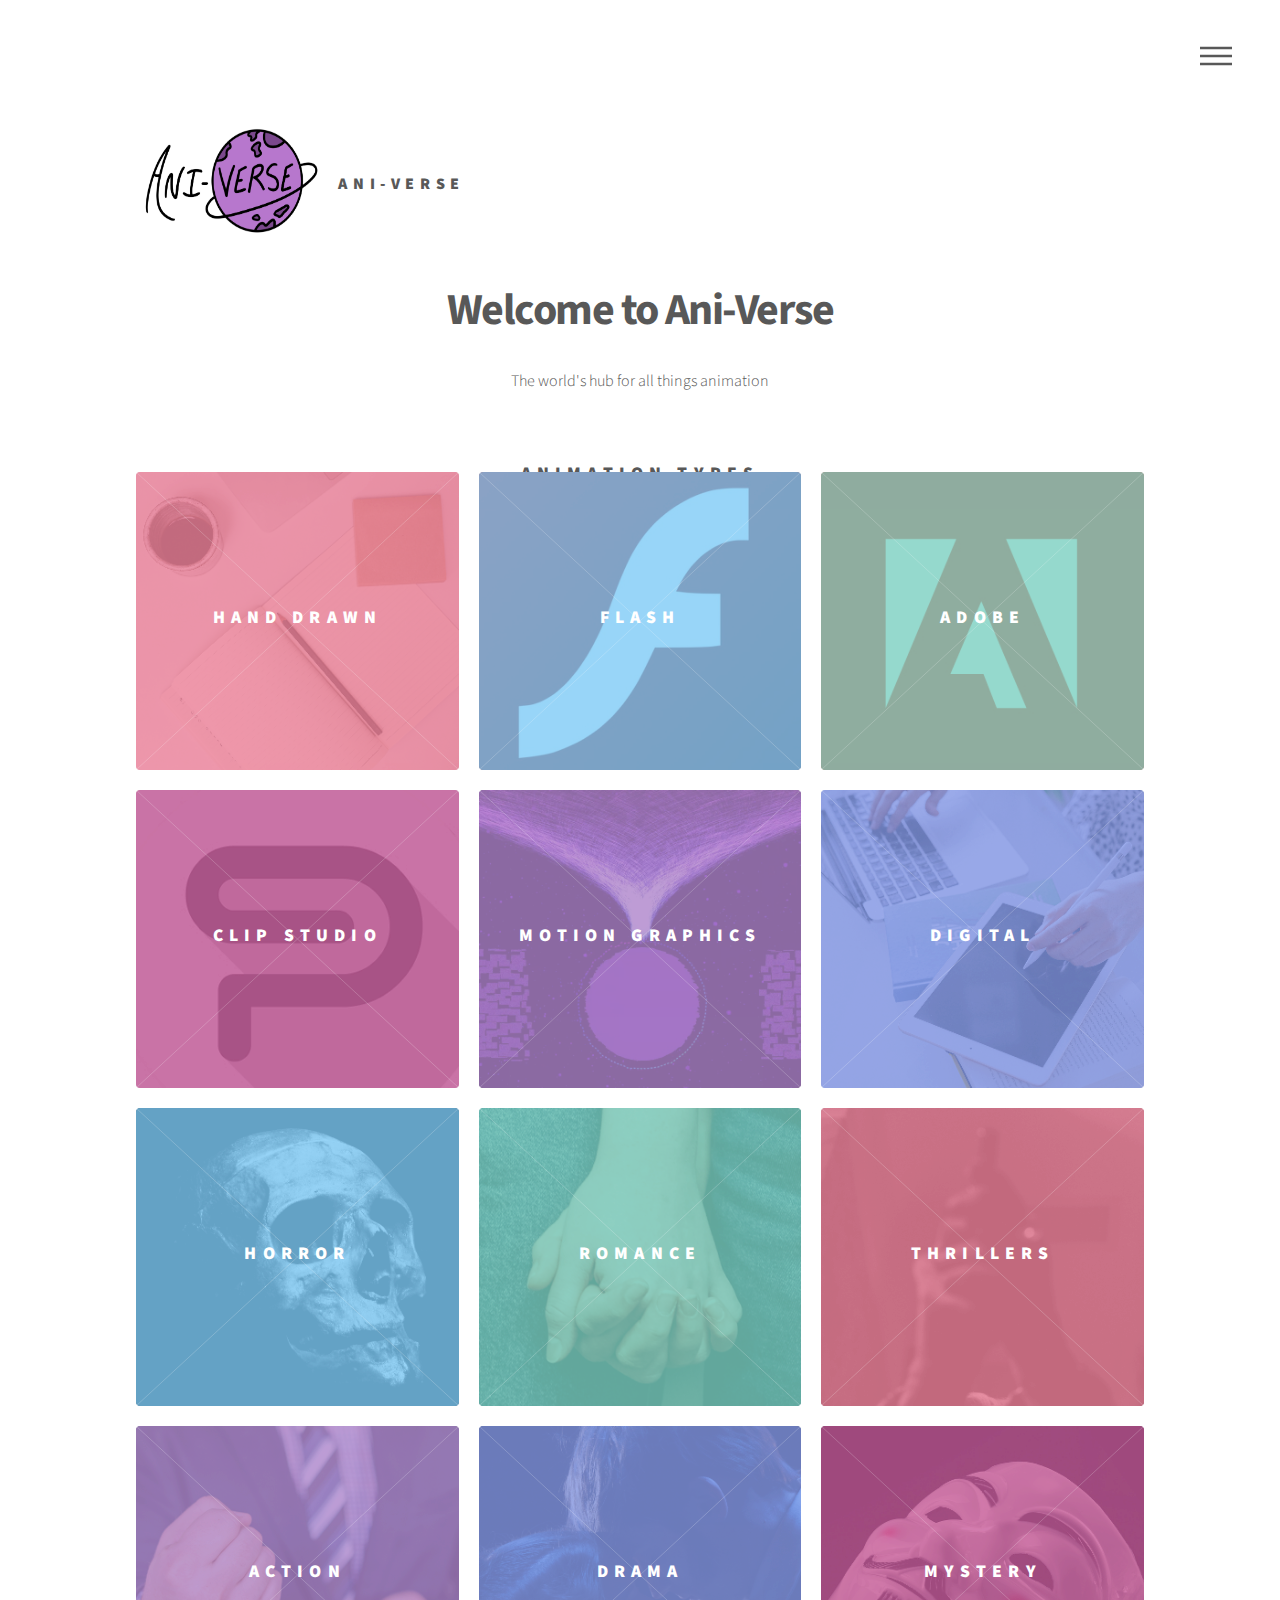
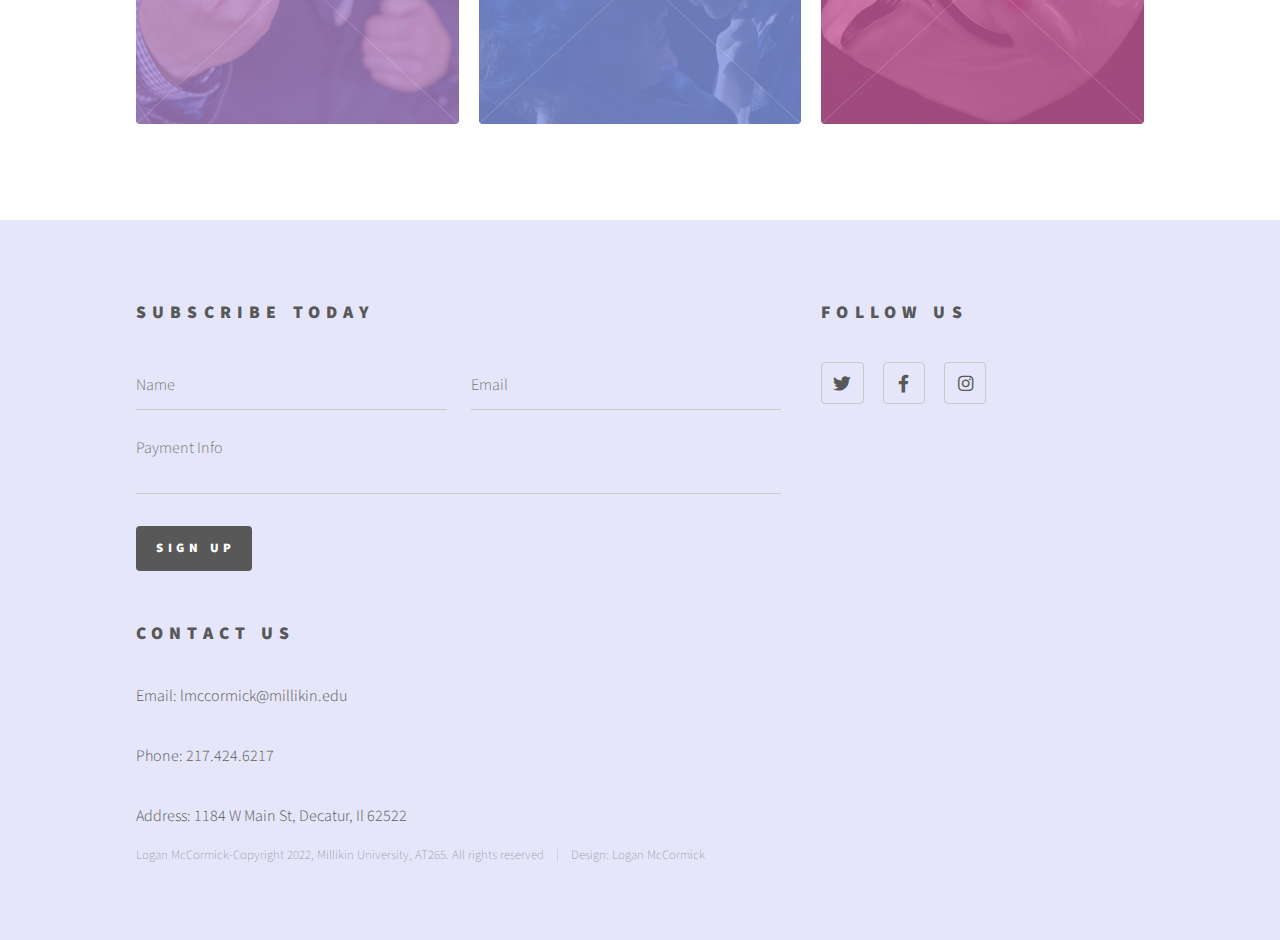
<file: ani-verse/index.html>
<!DOCTYPE HTML>
<!--
	Phantom by HTML5 UP
	html5up.net | @ajlkn
	Free for personal and commercial use under the CCA 3.0 license (html5up.net/license)
-->
<html>
	<head>
		<title>Ani-Verse</title>
		<meta charset="utf-8" />
		<meta name="description" content="The world's hub for all things animation">
		<meta name="keywords" content="Anime, Animation, ADobe, Clip Studio">
		<link rel="stylesheet" href="assets/css/main.css" />
		<noscript><link rel="stylesheet" href="assets/css/noscript.css" /></noscript>
	</head>
	<body class="is-preload">
		<!-- Wrapper -->
			<div id="wrapper">

				<!-- Header -->
					<header id="header">
						<div class="inner">

							<!-- Logo -->
								<a href="index.html" class="logo">
									<span class="symbol"><img src="images/ani-verse logo.jpg"/><alt="" /></span><span class="title">Ani-Verse</span>
								</a>

							<!-- Nav -->
								<nav>
									<ul>
										<li><a href="#menu">Menu</a></li>
									</ul>
								</nav>

						</div>
					</header>

				<!-- Menu -->
					<nav id="menu">
						<h2>Nav Bar</h2>
						<ul>
							<li><a href="index.html">Home</a></li>
							<li><a href="generic.html">About</a></li>
							<li><a href="generic.html">Profile Settings</a></li>
							<li><a href="generic.html">Upload</a></li>
						</ul>
					</nav>

				<!-- Main -->
				<style>
body {
  background-image:;
}
</style>

					<div id="main">
						<div class="inner">
							<header>
								<h1><center>Welcome to Ani-Verse</center></h1>
								<p><center>The world's hub for all things animation</center></p>
								<div class="types">
								<h2><center>Animation Types</center></h2>
							</header>
							<section class="tiles">
								<article class="style1">
									<span class="image">
										<img src="images/pic01.jpg" alt="" />
									</span>
									<a href="generic.html">
										<h2>Hand Drawn</h2>
										<div class="content">
											<p>Hand-drawn animations that are non-digital.</p>
										</div>
									</a>
								</article>
								<article class="style2">
									<span class="image">
										<img src="images/pic02.jpg" alt="" />
									</span>
									<a href="generic.html">
										<h2>Flash</h2>
										<div class="content">
											<p>Animations made using Adobe Flash</p>
										</div>
									</a>
								</article>
								<article class="style3">
									<span class="image">
										<img src="images/pic03.jpg" alt="" />
									</span>
									<a href="generic.html">
										<h2>Adobe</h2>
										<div class="content">
											<p>Animations made using Adobe products- Adobe Animate</p>
										</div>
									</a>
								</article>
								<article class="style4">
									<span class="image">
										<img src="images/pic04.jpg" alt="" />
									</span>
									<a href="generic.html">
										<h2>Clip Studio</h2>
										<div class="content">
											<p>Media made using Clip Studio Paint</p>
										</div>
									</a>
								</article>
								<article class="style5">
									<span class="image">
										<img src="images/pic05.jpg" alt="" />
									</span>
									<a href="generic.html">
										<h2>Motion Graphics</h2>
										<div class="content">
											<p>Specific category for Motion Graphics/Typography</p>
										</div>
									</a>
								</article>
								<article class="style6">
									<span class="image">
										<img src="images/pic06.jpg" alt="" />
									</span>
									<a href="generic.html">
										<h2>Digital</h2>
										<div class="content">
											<p>All things Digital!</p>
										</div>
									</a>
								</article>

								<article class="style2">
									<span class="image">
										<img src="images/pic07.jpg" alt="" />
									</span>
									<a href="generic.html">
										<h2>Horror</h2>
										<div class="content">
											<p>All things horrifying</p>
										</div>
									</a>
								</article>
								<article class="style3">
									<span class="image">
										<img src="images/pic08.jpg" alt="" />
									</span>
									<a href="generic.html">
										<h2>Romance</h2>
										<div class="content">
											<p>Stories that'll make your heart flutter</p>
										</div>
									</a>
								</article>
								<article class="style1">
									<span class="image">
										<img src="images/pic09.jpg" alt="" />
									</span>
									<a href="generic.html">
										<h2>Thrillers</h2>
										<div class="content">
											<p>To make your heart race</p>
										</div>
									</a>
								</article>
								<article class="style5">
									<span class="image">
										<img src="images/pic10.jpg" alt="" />
									</span>
									<a href="generic.html">
										<h2>Action</h2>
										<div class="content">
											<p>Jam packed full of intense stories</p>
										</div>
									</a>
								</article>
								<article class="style6">
									<span class="image">
										<img src="images/pic11.jpg" alt="" />
									</span>
									<a href="generic.html">
										<h2>Drama</h2>
										<div class="content">
											<p>Saucy stories for when you want to hear that juicy gossip</p>
										</div>
									</a>
								</article>
								<article class="style4">
									<span class="image">
										<img src="images/pic12.jpg" alt="" />
									</span>
									<a href="generic.html">
										<h2>Mystery</h2>
										<div class="content">
											<p>Full of whodunnits for the whole family</p>
										</div>
									</a>
								</article>
							</section>
						</div>
					</div>

				<!-- Footer -->
					<footer id="footer">
						<div class="inner">
							<section>
								<h2>Subscribe Today</h2>
								<form method="post" action="#">
									<div class="fields">
										<div class="field half">
											<input type="text" name="name" id="name" placeholder="Name" />
										</div>
										<div class="field half">
											<input type="email" name="email" id="email" placeholder="Email" />
										</div>
										<div class="field">
											<textarea name="message" id="message" placeholder="Payment Info"></textarea>
										</div>
									</div>
									<ul class="actions">
										<li><input type="submit" value="Sign Up" class="primary" /></li>
									</ul>
								</form>
							</section>
							<section>
								<h2>Follow Us</h2>
								<ul class="icons">
									<li><a href="#" class="icon brands style2 fa-twitter"><span class="label">Twitter</span></a></li>
									<li><a href="#" class="icon brands style2 fa-facebook-f"><span class="label">Facebook</span></a></li>
									<li><a href="#" class="icon brands style2 fa-instagram"><span class="label">Instagram</span></a></li>
								</ul>
							</section>
							  <div class="contact">
								<h2>Contact Us</h2>
								<p>Email: lmccormick@millikin.edu</p>
								<p>Phone: 217.424.6217</p>
								<p>Address: 1184 W Main St, Decatur, Il 62522</p>
							</div>
							<ul class="copyright">
								<li>Logan McCormick-Copyright 2022, Millikin University, AT265. All rights reserved </li><li>Design: Logan McCormick</a></li>
							</ul>
						</div>
					</footer>

			</div>

		<!-- Scripts -->
			<script src="assets/js/jquery.min.js"></script>
			<script src="assets/js/browser.min.js"></script>
			<script src="assets/js/breakpoints.min.js"></script>
			<script src="assets/js/util.js"></script>
			<script src="assets/js/main.js"></script>

	</body>
</html>
</file>
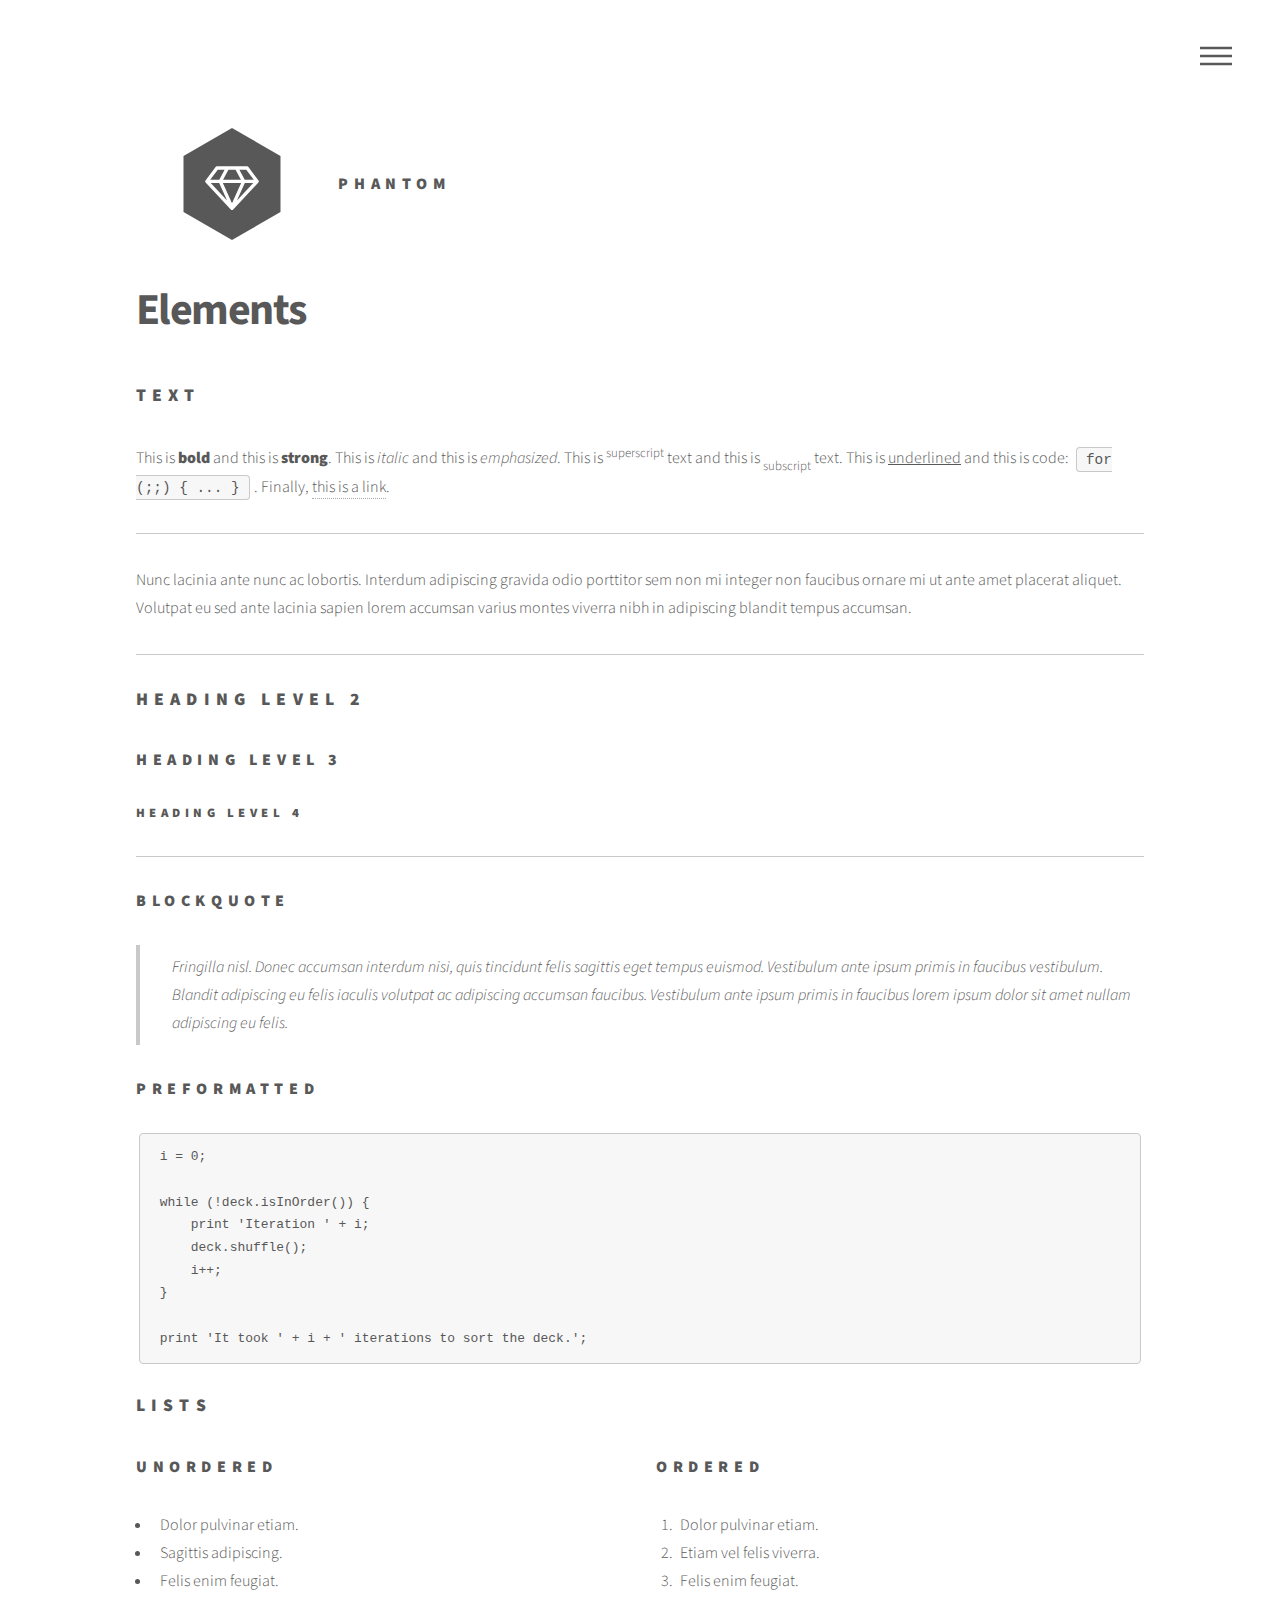
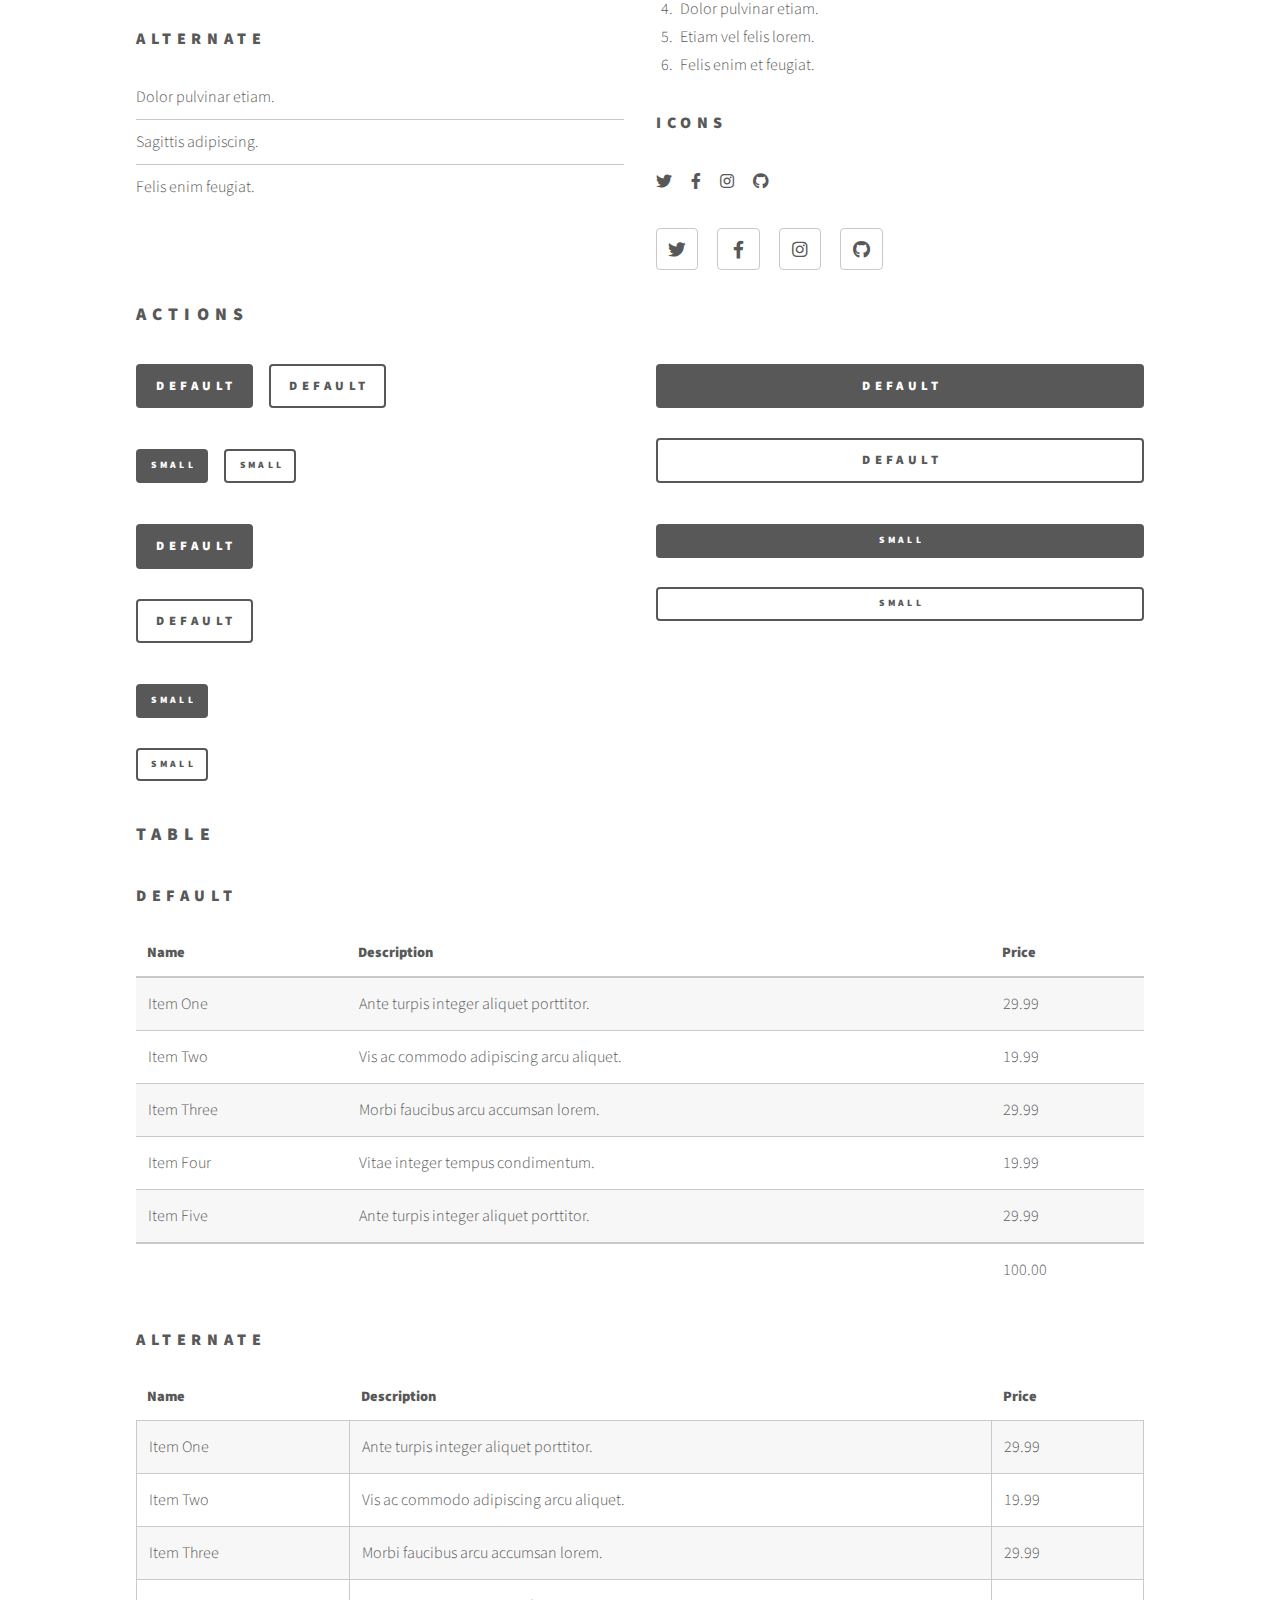
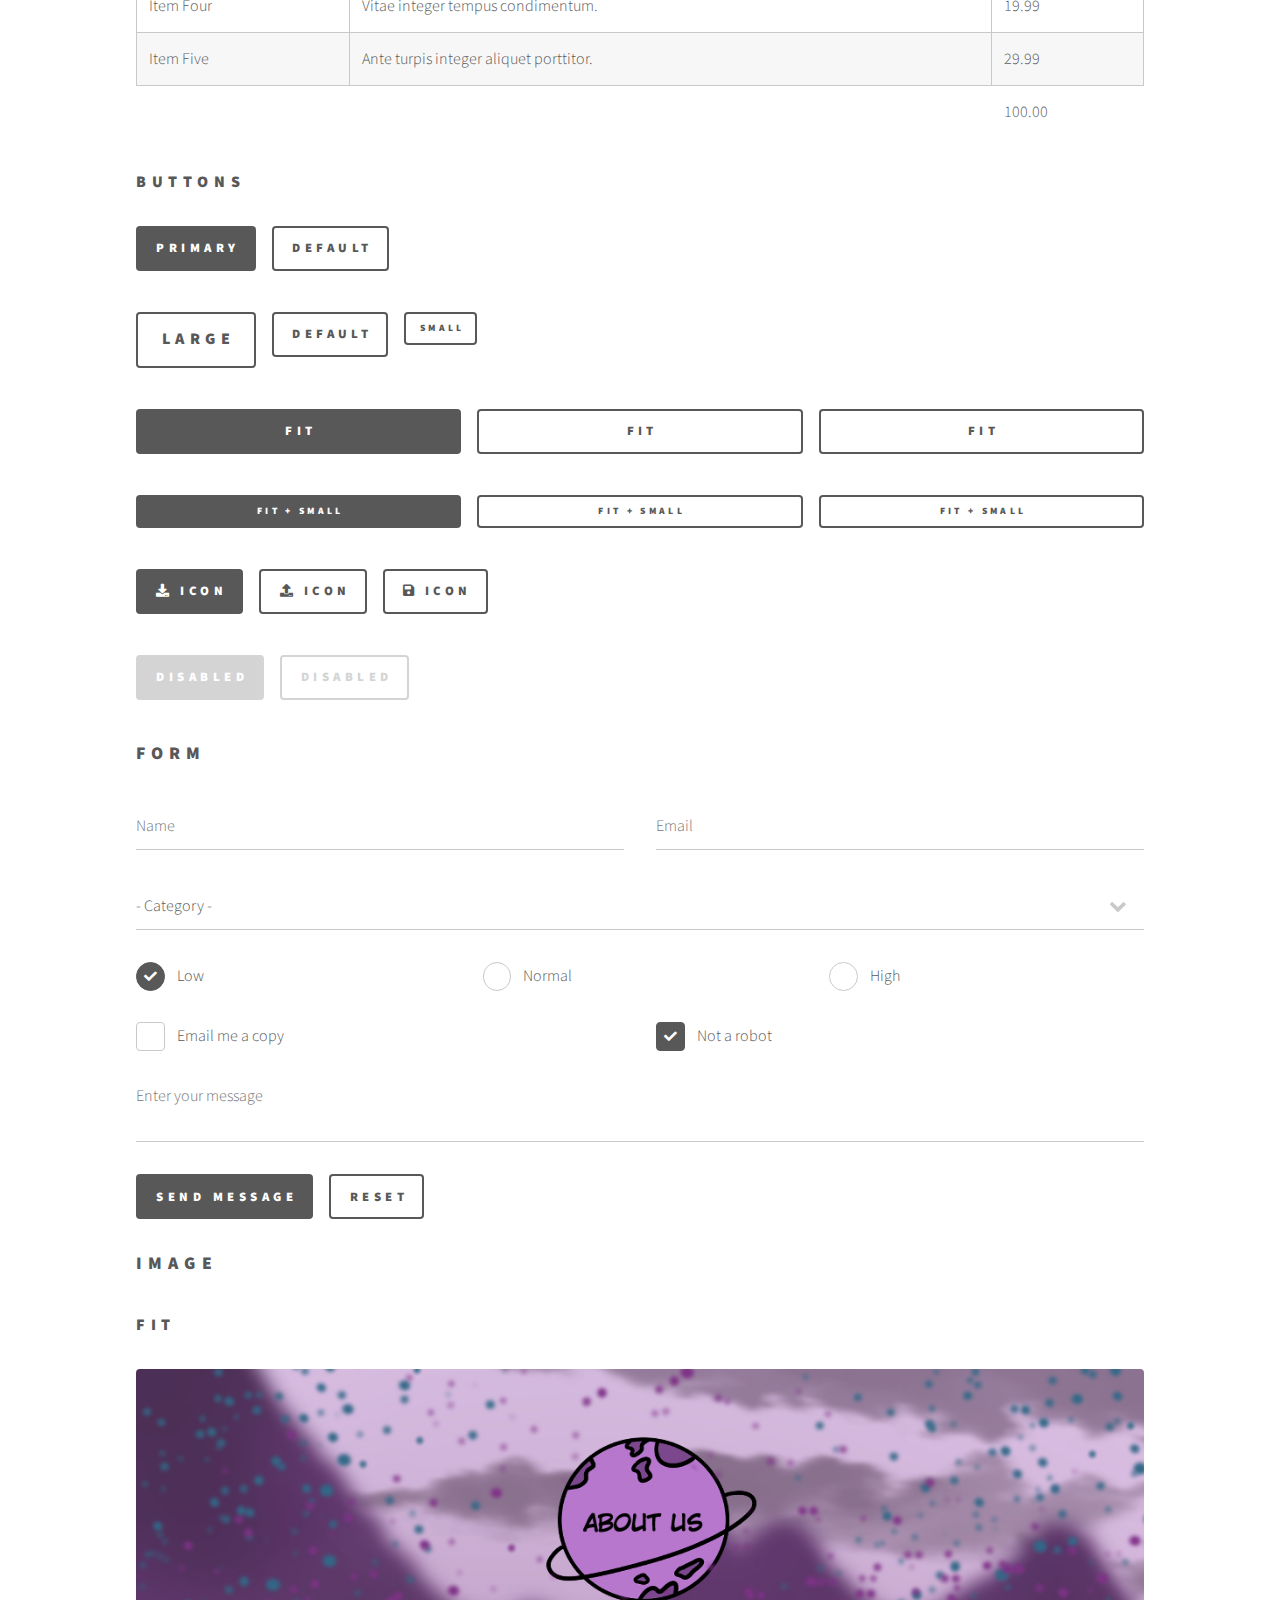
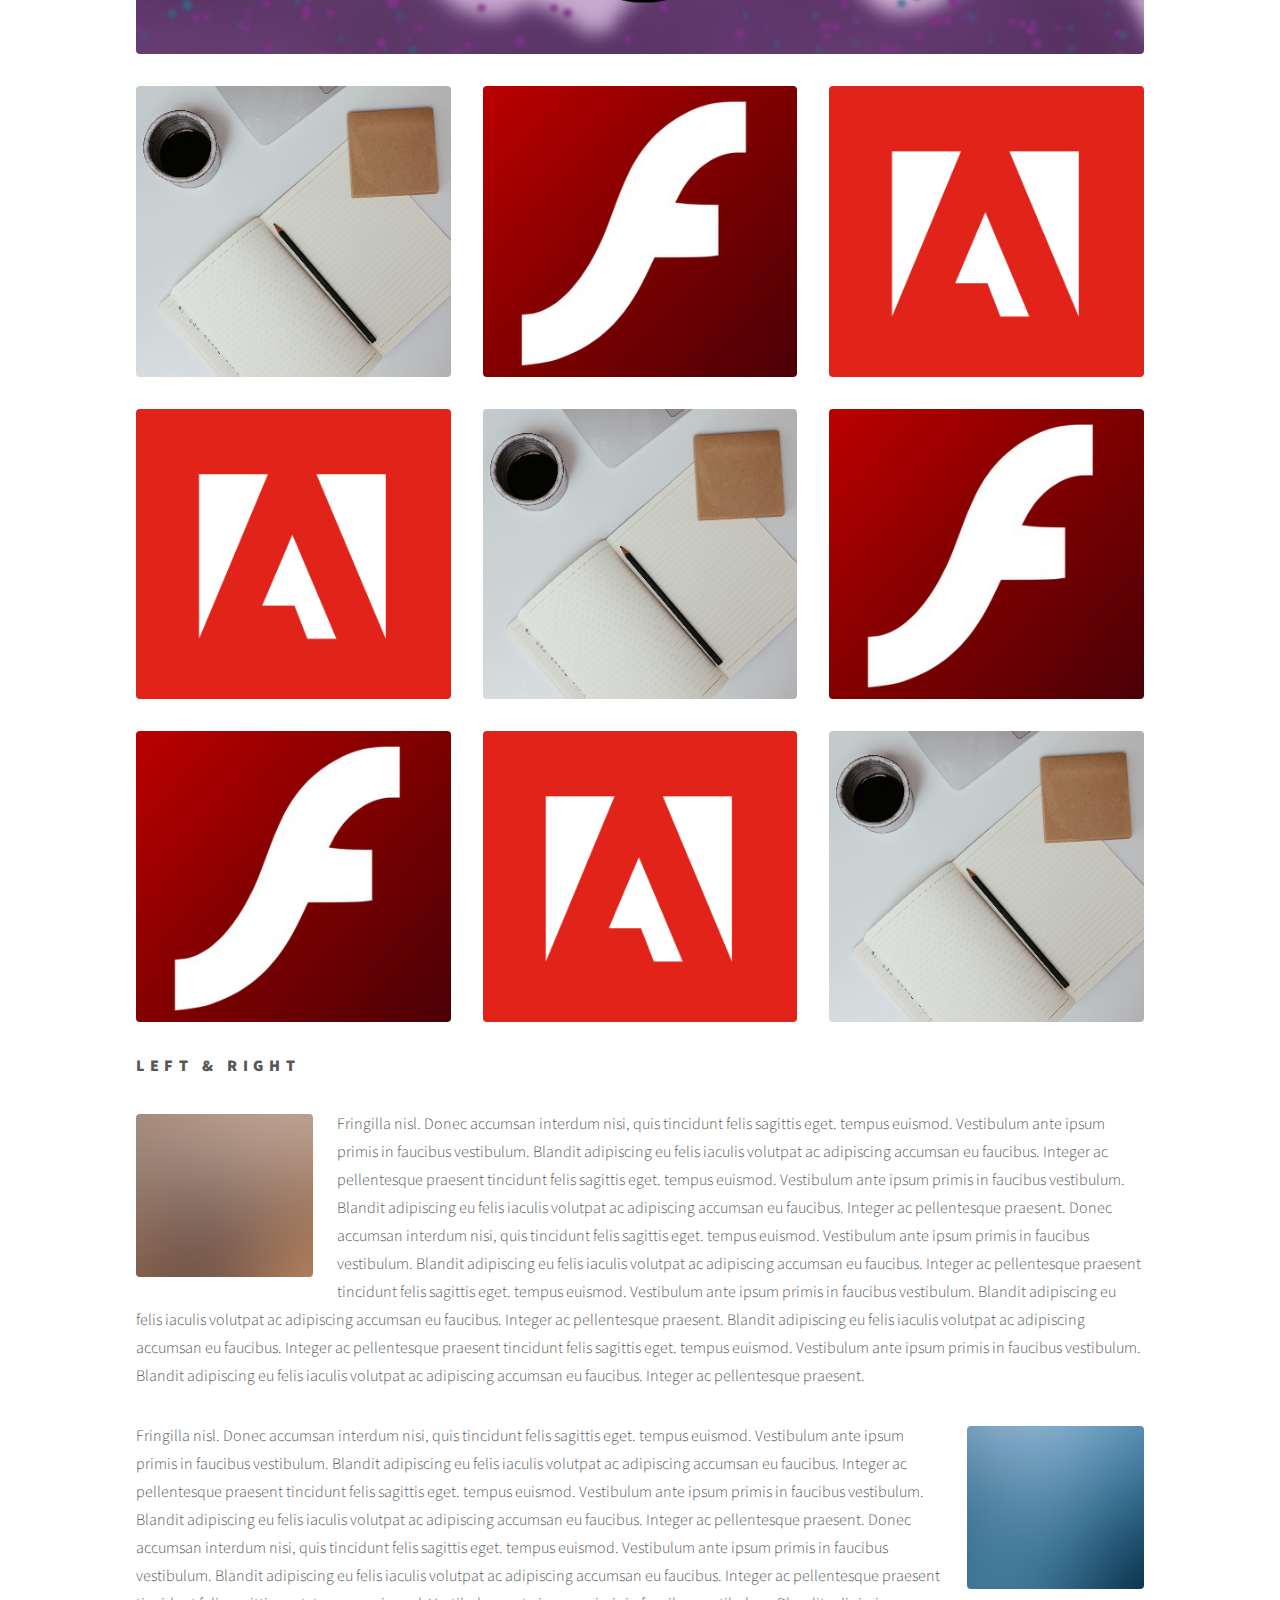
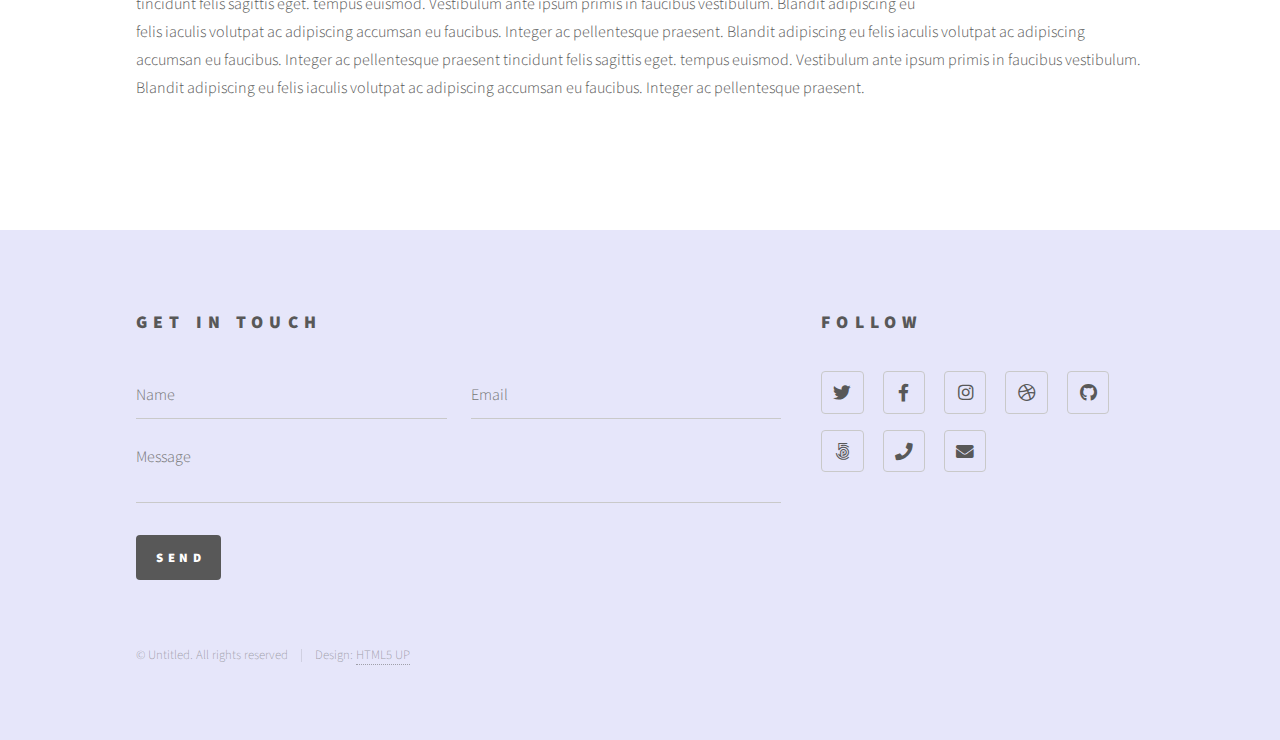
<file: ani-verse/elements.html>
<!DOCTYPE HTML>
<!--
	Phantom by HTML5 UP
	html5up.net | @ajlkn
	Free for personal and commercial use under the CCA 3.0 license (html5up.net/license)
-->
<html>
	<head>
		<title>Elements - Phantom by HTML5 UP</title>
		<meta charset="utf-8" />
		<meta name="viewport" content="width=device-width, initial-scale=1, user-scalable=no" />
		<link rel="stylesheet" href="assets/css/main.css" />
		<noscript><link rel="stylesheet" href="assets/css/noscript.css" /></noscript>
	</head>
	<body class="is-preload">
		<!-- Wrapper -->
			<div id="wrapper">

				<!-- Header -->
					<header id="header">
						<div class="inner">

							<!-- Logo -->
								<a href="index.html" class="logo">
									<span class="symbol"><img src="images/logo.svg" alt="" /></span><span class="title">Phantom</span>
								</a>

							<!-- Nav -->
								<nav>
									<ul>
										<li><a href="#menu">Menu</a></li>
									</ul>
								</nav>

						</div>
					</header>

				<!-- Menu -->
					<nav id="menu">
						<h2>Menu</h2>
						<ul>
							<li><a href="index.html">Home</a></li>
							<li><a href="generic.html">Ipsum veroeros</a></li>
							<li><a href="generic.html">Tempus etiam</a></li>
							<li><a href="generic.html">Consequat dolor</a></li>
							<li><a href="elements.html">Elements</a></li>
						</ul>
					</nav>

				<!-- Main -->
					<div id="main">
						<div class="inner">
							<h1>Elements</h1>

							<!-- Text -->
								<section>
									<h2>Text</h2>
									<p>This is <b>bold</b> and this is <strong>strong</strong>. This is <i>italic</i> and this is <em>emphasized</em>.
									This is <sup>superscript</sup> text and this is <sub>subscript</sub> text.
									This is <u>underlined</u> and this is code: <code>for (;;) { ... }</code>. Finally, <a href="#">this is a link</a>.</p>
									<hr />
									<p>Nunc lacinia ante nunc ac lobortis. Interdum adipiscing gravida odio porttitor sem non mi integer non faucibus ornare mi ut ante amet placerat aliquet. Volutpat eu sed ante lacinia sapien lorem accumsan varius montes viverra nibh in adipiscing blandit tempus accumsan.</p>
									<hr />
									<h2>Heading Level 2</h2>
									<h3>Heading Level 3</h3>
									<h4>Heading Level 4</h4>
									<hr />
									<h3>Blockquote</h3>
									<blockquote>Fringilla nisl. Donec accumsan interdum nisi, quis tincidunt felis sagittis eget tempus euismod. Vestibulum ante ipsum primis in faucibus vestibulum. Blandit adipiscing eu felis iaculis volutpat ac adipiscing accumsan faucibus. Vestibulum ante ipsum primis in faucibus lorem ipsum dolor sit amet nullam adipiscing eu felis.</blockquote>
									<h3>Preformatted</h3>
									<pre><code>i = 0;

while (!deck.isInOrder()) {
    print 'Iteration ' + i;
    deck.shuffle();
    i++;
}

print 'It took ' + i + ' iterations to sort the deck.';</code></pre>
								</section>

							<!-- Lists -->
								<section>
									<h2>Lists</h2>
									<div class="row">
										<div class="col-6 col-12-medium">
											<h3>Unordered</h3>
											<ul>
												<li>Dolor pulvinar etiam.</li>
												<li>Sagittis adipiscing.</li>
												<li>Felis enim feugiat.</li>
											</ul>
											<h3>Alternate</h3>
											<ul class="alt">
												<li>Dolor pulvinar etiam.</li>
												<li>Sagittis adipiscing.</li>
												<li>Felis enim feugiat.</li>
											</ul>
										</div>
										<div class="col-6 col-12-medium">
											<h3>Ordered</h3>
											<ol>
												<li>Dolor pulvinar etiam.</li>
												<li>Etiam vel felis viverra.</li>
												<li>Felis enim feugiat.</li>
												<li>Dolor pulvinar etiam.</li>
												<li>Etiam vel felis lorem.</li>
												<li>Felis enim et feugiat.</li>
											</ol>
											<h3>Icons</h3>
											<ul class="icons">
												<li><a href="#" class="icon brands style1 fa-twitter"><span class="label">Twitter</span></a></li>
												<li><a href="#" class="icon brands style1 fa-facebook-f"><span class="label">Facebook</span></a></li>
												<li><a href="#" class="icon brands style1 fa-instagram"><span class="label">Instagram</span></a></li>
												<li><a href="#" class="icon brands style1 fa-github"><span class="label">Github</span></a></li>
											</ul>
											<ul class="icons">
												<li><a href="#" class="icon brands style2 fa-twitter"><span class="label">Twitter</span></a></li>
												<li><a href="#" class="icon brands style2 fa-facebook-f"><span class="label">Facebook</span></a></li>
												<li><a href="#" class="icon brands style2 fa-instagram"><span class="label">Instagram</span></a></li>
												<li><a href="#" class="icon brands style2 fa-github"><span class="label">Github</span></a></li>
											</ul>
										</div>
									</div>
									<h2>Actions</h2>
									<div class="row">
										<div class="col-6 col-12-medium">
											<ul class="actions">
												<li><a href="#" class="button primary">Default</a></li>
												<li><a href="#" class="button">Default</a></li>
											</ul>
											<ul class="actions small">
												<li><a href="#" class="button primary small">Small</a></li>
												<li><a href="#" class="button small">Small</a></li>
											</ul>
											<ul class="actions stacked">
												<li><a href="#" class="button primary">Default</a></li>
												<li><a href="#" class="button">Default</a></li>
											</ul>
											<ul class="actions stacked">
												<li><a href="#" class="button primary small">Small</a></li>
												<li><a href="#" class="button small">Small</a></li>
											</ul>
										</div>
										<div class="col-6 col-12-medium">
											<ul class="actions stacked">
												<li><a href="#" class="button primary fit">Default</a></li>
												<li><a href="#" class="button fit">Default</a></li>
											</ul>
											<ul class="actions stacked">
												<li><a href="#" class="button primary small fit">Small</a></li>
												<li><a href="#" class="button small fit">Small</a></li>
											</ul>
										</div>
									</div>
								</section>

							<!-- Table -->
								<section>
									<h2>Table</h2>
									<h3>Default</h3>
									<div class="table-wrapper">
										<table>
											<thead>
												<tr>
													<th>Name</th>
													<th>Description</th>
													<th>Price</th>
												</tr>
											</thead>
											<tbody>
												<tr>
													<td>Item One</td>
													<td>Ante turpis integer aliquet porttitor.</td>
													<td>29.99</td>
												</tr>
												<tr>
													<td>Item Two</td>
													<td>Vis ac commodo adipiscing arcu aliquet.</td>
													<td>19.99</td>
												</tr>
												<tr>
													<td>Item Three</td>
													<td> Morbi faucibus arcu accumsan lorem.</td>
													<td>29.99</td>
												</tr>
												<tr>
													<td>Item Four</td>
													<td>Vitae integer tempus condimentum.</td>
													<td>19.99</td>
												</tr>
												<tr>
													<td>Item Five</td>
													<td>Ante turpis integer aliquet porttitor.</td>
													<td>29.99</td>
												</tr>
											</tbody>
											<tfoot>
												<tr>
													<td colspan="2"></td>
													<td>100.00</td>
												</tr>
											</tfoot>
										</table>
									</div>

									<h3>Alternate</h3>
									<div class="table-wrapper">
										<table class="alt">
											<thead>
												<tr>
													<th>Name</th>
													<th>Description</th>
													<th>Price</th>
												</tr>
											</thead>
											<tbody>
												<tr>
													<td>Item One</td>
													<td>Ante turpis integer aliquet porttitor.</td>
													<td>29.99</td>
												</tr>
												<tr>
													<td>Item Two</td>
													<td>Vis ac commodo adipiscing arcu aliquet.</td>
													<td>19.99</td>
												</tr>
												<tr>
													<td>Item Three</td>
													<td> Morbi faucibus arcu accumsan lorem.</td>
													<td>29.99</td>
												</tr>
												<tr>
													<td>Item Four</td>
													<td>Vitae integer tempus condimentum.</td>
													<td>19.99</td>
												</tr>
												<tr>
													<td>Item Five</td>
													<td>Ante turpis integer aliquet porttitor.</td>
													<td>29.99</td>
												</tr>
											</tbody>
											<tfoot>
												<tr>
													<td colspan="2"></td>
													<td>100.00</td>
												</tr>
											</tfoot>
										</table>
									</div>
								</section>

							<!-- Buttons -->
								<section>
									<h3>Buttons</h3>
									<ul class="actions">
										<li><a href="#" class="button primary">Primary</a></li>
										<li><a href="#" class="button">Default</a></li>
									</ul>
									<ul class="actions">
										<li><a href="#" class="button large">Large</a></li>
										<li><a href="#" class="button">Default</a></li>
										<li><a href="#" class="button small">Small</a></li>
									</ul>
									<ul class="actions fit">
										<li><a href="#" class="button primary fit">Fit</a></li>
										<li><a href="#" class="button fit">Fit</a></li>
										<li><a href="#" class="button fit">Fit</a></li>
									</ul>
									<ul class="actions fit small">
										<li><a href="#" class="button primary fit small">Fit + Small</a></li>
										<li><a href="#" class="button fit small">Fit + Small</a></li>
										<li><a href="#" class="button fit small">Fit + Small</a></li>
									</ul>
									<ul class="actions">
										<li><a href="#" class="button primary icon solid fa-download">Icon</a></li>
										<li><a href="#" class="button icon solid fa-upload">Icon</a></li>
										<li><a href="#" class="button icon solid fa-save">Icon</a></li>
									</ul>
									<ul class="actions">
										<li><span class="button primary disabled">Disabled</span></li>
										<li><span class="button disabled">Disabled</span></li>
									</ul>
								</section>

							<!-- Form -->
								<section>
									<h2>Form</h2>
									<form method="post" action="#">
										<div class="row gtr-uniform">
											<div class="col-6 col-12-xsmall">
												<input type="text" name="demo-name" id="demo-name" value="" placeholder="Name" />
											</div>
											<div class="col-6 col-12-xsmall">
												<input type="email" name="demo-email" id="demo-email" value="" placeholder="Email" />
											</div>
											<div class="col-12">
												<select name="demo-category" id="demo-category">
													<option value="">- Category -</option>
													<option value="1">Manufacturing</option>
													<option value="1">Shipping</option>
													<option value="1">Administration</option>
													<option value="1">Human Resources</option>
												</select>
											</div>
											<div class="col-4 col-12-small">
												<input type="radio" id="demo-priority-low" name="demo-priority" checked>
												<label for="demo-priority-low">Low</label>
											</div>
											<div class="col-4 col-12-small">
												<input type="radio" id="demo-priority-normal" name="demo-priority">
												<label for="demo-priority-normal">Normal</label>
											</div>
											<div class="col-4 col-12-small">
												<input type="radio" id="demo-priority-high" name="demo-priority">
												<label for="demo-priority-high">High</label>
											</div>
											<div class="col-6 col-12-small">
												<input type="checkbox" id="demo-copy" name="demo-copy">
												<label for="demo-copy">Email me a copy</label>
											</div>
											<div class="col-6 col-12-small">
												<input type="checkbox" id="demo-human" name="demo-human" checked>
												<label for="demo-human">Not a robot</label>
											</div>
											<div class="col-12">
												<textarea name="demo-message" id="demo-message" placeholder="Enter your message" rows="6"></textarea>
											</div>
											<div class="col-12">
												<ul class="actions">
													<li><input type="submit" value="Send Message" class="primary" /></li>
													<li><input type="reset" value="Reset" /></li>
												</ul>
											</div>
										</div>
									</form>
								</section>

							<!-- Image -->
								<section>
									<h2>Image</h2>
									<h3>Fit</h3>
									<div class="box alt">
										<div class="row gtr-uniform">
											<div class="col-12"><span class="image fit"><img src="images/pic13.jpg" alt="" /></span></div>
											<div class="col-4"><span class="image fit"><img src="images/pic01.jpg" alt="" /></span></div>
											<div class="col-4"><span class="image fit"><img src="images/pic02.jpg" alt="" /></span></div>
											<div class="col-4"><span class="image fit"><img src="images/pic03.jpg" alt="" /></span></div>
											<div class="col-4"><span class="image fit"><img src="images/pic03.jpg" alt="" /></span></div>
											<div class="col-4"><span class="image fit"><img src="images/pic01.jpg" alt="" /></span></div>
											<div class="col-4"><span class="image fit"><img src="images/pic02.jpg" alt="" /></span></div>
											<div class="col-4"><span class="image fit"><img src="images/pic02.jpg" alt="" /></span></div>
											<div class="col-4"><span class="image fit"><img src="images/pic03.jpg" alt="" /></span></div>
											<div class="col-4"><span class="image fit"><img src="images/pic01.jpg" alt="" /></span></div>
										</div>
									</div>
									<h3>Left &amp; Right</h3>
									<p><span class="image left"><img src="images/pic14.jpg" alt="" /></span>Fringilla nisl. Donec accumsan interdum nisi, quis tincidunt felis sagittis eget. tempus euismod. Vestibulum ante ipsum primis in faucibus vestibulum. Blandit adipiscing eu felis iaculis volutpat ac adipiscing accumsan eu faucibus. Integer ac pellentesque praesent tincidunt felis sagittis eget. tempus euismod. Vestibulum ante ipsum primis in faucibus vestibulum. Blandit adipiscing eu felis iaculis volutpat ac adipiscing accumsan eu faucibus. Integer ac pellentesque praesent. Donec accumsan interdum nisi, quis tincidunt felis sagittis eget. tempus euismod. Vestibulum ante ipsum primis in faucibus vestibulum. Blandit adipiscing eu felis iaculis volutpat ac adipiscing accumsan eu faucibus. Integer ac pellentesque praesent tincidunt felis sagittis eget. tempus euismod. Vestibulum ante ipsum primis in faucibus vestibulum. Blandit adipiscing eu felis iaculis volutpat ac adipiscing accumsan eu faucibus. Integer ac pellentesque praesent. Blandit adipiscing eu felis iaculis volutpat ac adipiscing accumsan eu faucibus. Integer ac pellentesque praesent tincidunt felis sagittis eget. tempus euismod. Vestibulum ante ipsum primis in faucibus vestibulum. Blandit adipiscing eu felis iaculis volutpat ac adipiscing accumsan eu faucibus. Integer ac pellentesque praesent.</p>
									<p><span class="image right"><img src="images/pic15.jpg" alt="" /></span>Fringilla nisl. Donec accumsan interdum nisi, quis tincidunt felis sagittis eget. tempus euismod. Vestibulum ante ipsum primis in faucibus vestibulum. Blandit adipiscing eu felis iaculis volutpat ac adipiscing accumsan eu faucibus. Integer ac pellentesque praesent tincidunt felis sagittis eget. tempus euismod. Vestibulum ante ipsum primis in faucibus vestibulum. Blandit adipiscing eu felis iaculis volutpat ac adipiscing accumsan eu faucibus. Integer ac pellentesque praesent. Donec accumsan interdum nisi, quis tincidunt felis sagittis eget. tempus euismod. Vestibulum ante ipsum primis in faucibus vestibulum. Blandit adipiscing eu felis iaculis volutpat ac adipiscing accumsan eu faucibus. Integer ac pellentesque praesent tincidunt felis sagittis eget. tempus euismod. Vestibulum ante ipsum primis in faucibus vestibulum. Blandit adipiscing eu felis iaculis volutpat ac adipiscing accumsan eu faucibus. Integer ac pellentesque praesent. Blandit adipiscing eu felis iaculis volutpat ac adipiscing accumsan eu faucibus. Integer ac pellentesque praesent tincidunt felis sagittis eget. tempus euismod. Vestibulum ante ipsum primis in faucibus vestibulum. Blandit adipiscing eu felis iaculis volutpat ac adipiscing accumsan eu faucibus. Integer ac pellentesque praesent.</p>
								</section>

						</div>
					</div>

				<!-- Footer -->
					<footer id="footer">
						<div class="inner">
							<section>
								<h2>Get in touch</h2>
								<form method="post" action="#">
									<div class="fields">
										<div class="field half">
											<input type="text" name="name" id="name" placeholder="Name" />
										</div>
										<div class="field half">
											<input type="email" name="email" id="email" placeholder="Email" />
										</div>
										<div class="field">
											<textarea name="message" id="message" placeholder="Message"></textarea>
										</div>
									</div>
									<ul class="actions">
										<li><input type="submit" value="Send" class="primary" /></li>
									</ul>
								</form>
							</section>
							<section>
								<h2>Follow</h2>
								<ul class="icons">
									<li><a href="#" class="icon brands style2 fa-twitter"><span class="label">Twitter</span></a></li>
									<li><a href="#" class="icon brands style2 fa-facebook-f"><span class="label">Facebook</span></a></li>
									<li><a href="#" class="icon brands style2 fa-instagram"><span class="label">Instagram</span></a></li>
									<li><a href="#" class="icon brands style2 fa-dribbble"><span class="label">Dribbble</span></a></li>
									<li><a href="#" class="icon brands style2 fa-github"><span class="label">GitHub</span></a></li>
									<li><a href="#" class="icon brands style2 fa-500px"><span class="label">500px</span></a></li>
									<li><a href="#" class="icon solid style2 fa-phone"><span class="label">Phone</span></a></li>
									<li><a href="#" class="icon solid style2 fa-envelope"><span class="label">Email</span></a></li>
								</ul>
							</section>
							<ul class="copyright">
								<li>&copy; Untitled. All rights reserved</li><li>Design: <a href="http://html5up.net">HTML5 UP</a></li>
							</ul>
						</div>
					</footer>

			</div>

		<!-- Scripts -->
			<script src="assets/js/jquery.min.js"></script>
			<script src="assets/js/browser.min.js"></script>
			<script src="assets/js/breakpoints.min.js"></script>
			<script src="assets/js/util.js"></script>
			<script src="assets/js/main.js"></script>

	</body>
</html>
</file>
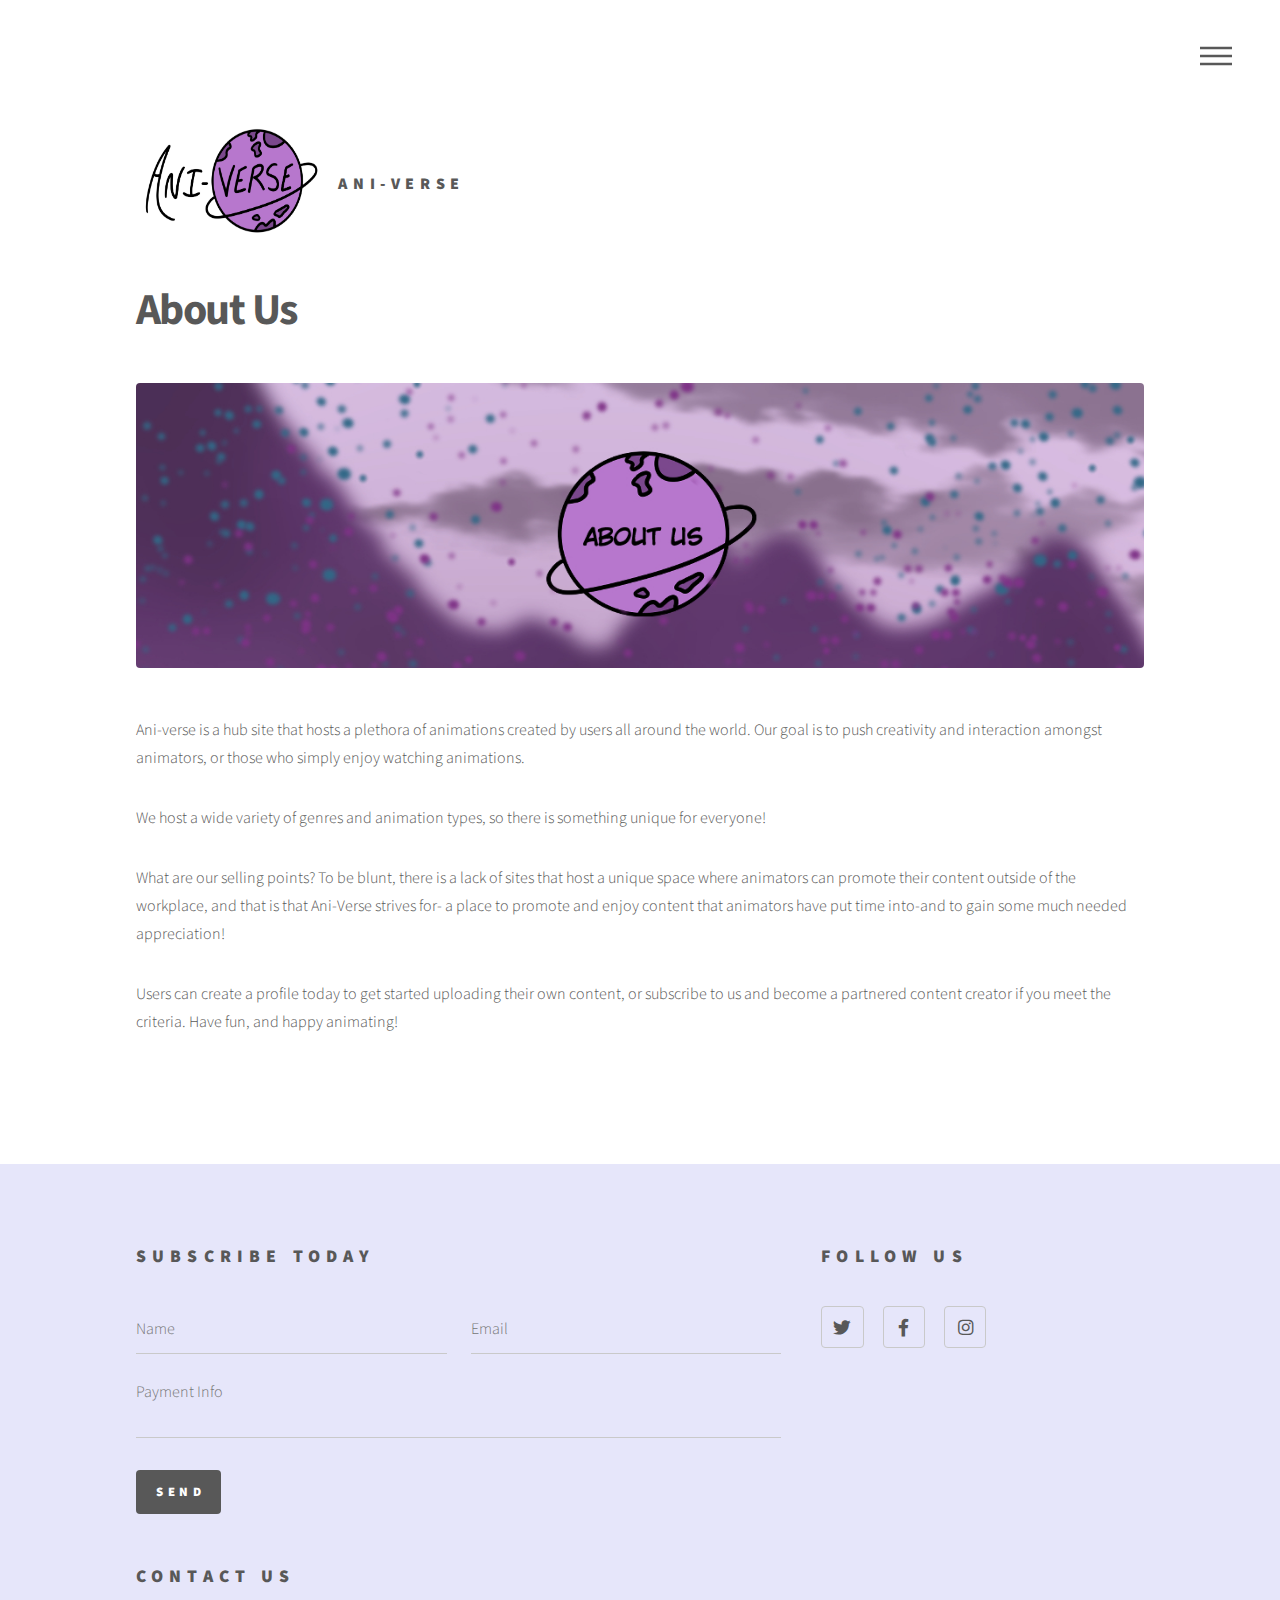
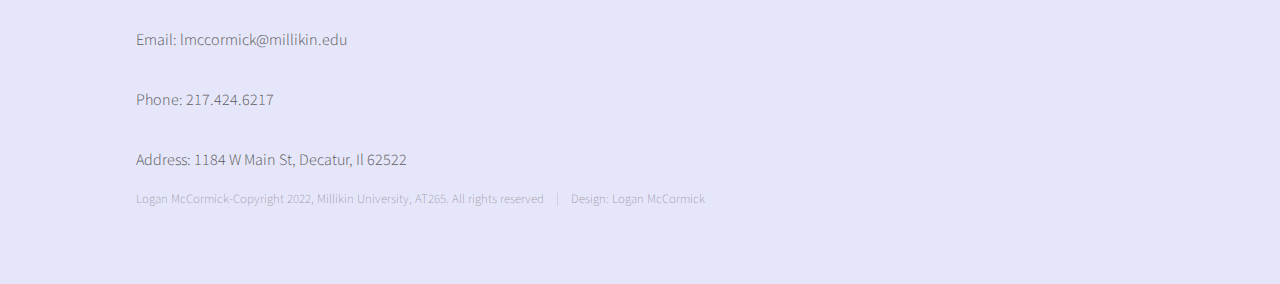
<file: ani-verse/generic.html>
<!DOCTYPE HTML>
<!--
	Phantom by HTML5 UP
	html5up.net | @ajlkn
	Free for personal and commercial use under the CCA 3.0 license (html5up.net/license)
-->
<html>
	<head>
		<title>Ani-Verse About Page</title>
		<meta charset="utf-8" />
		<meta name="viewport" content="width=device-width, initial-scale=1, user-scalable=no" />
		<meta name="keywords" content="Anime, Animation, ADobe, Clip Studio">
		<link rel="stylesheet" href="assets/css/main.css" />
		<noscript><link rel="stylesheet" href="assets/css/noscript.css" /></noscript>
	</head>
	<body class="is-preload">
		<!-- Wrapper -->
			<div id="wrapper">

				<!-- Header -->
					<header id="header">
						<div class="inner">

							<!-- Logo -->
								<a href="index.html" class="logo">
									<span class="symbol"><img src="images/ani-verse logo.jpg" alt="" /></span><span class="title">Ani-Verse</span>
								</a>

							<!-- Nav -->
								<nav>
									<ul>
										<li><a href="#menu">Menu</a></li>
									</ul>
								</nav>

						</div>
					</header>

				<!-- Menu -->
					<nav id="menu">
						<h2>Nav Bar</h2>
						<ul>
							<li><a href="index.html">Home</a></li>
							<li><a href="generic.html">About</a></li>
							<li><a href="generic.html">Profile Settings</a></li>
							<li><a href="elements.html">Upload</a></li>
						</ul>
					</nav>

				<!-- Main -->
					<div id="main">
						<div class="inner">
							<h1>About Us</h1>
							<span class="image main"><img src="images/pic13.jpg" alt="" /></span>
							<p>Ani-verse is a hub site that hosts a plethora of animations created by users all around the world. Our goal is to push creativity and interaction amongst animators, or those who simply enjoy watching animations.</p>
							<p>We host a wide variety of genres and animation types, so there is something unique for everyone!</p>
							<p>What are our selling points? To be blunt, there is a lack of sites that host a unique space where animators can promote their content outside of the workplace, and that is that Ani-Verse strives for- a place to promote and enjoy content that animators have put time into-and to gain some much needed appreciation!</p>
							<p>Users can create a profile today to get started uploading their own content, or subscribe to us and become a partnered content creator if you meet the criteria. Have fun, and happy animating!</p>
						</div>
					</div>

				<!-- Footer -->
					<footer id="footer">
						<div class="inner">
							<section>
								<h2>Subscribe Today</h2>
								<form method="post" action="#">
									<div class="fields">
										<div class="field half">
											<input type="text" name="name" id="name" placeholder="Name" />
										</div>
										<div class="field half">
											<input type="email" name="email" id="email" placeholder="Email" />
										</div>
										<div class="field">
											<textarea name="message" id="message" placeholder="Payment Info"></textarea>
										</div>
									</div>
									<ul class="actions">
										<li><input type="submit" value="Send" class="primary" /></li>
									</ul>
								</form>
							</section>
							<section>
								<h2>Follow Us</h2>
								<ul class="icons">
									<li><a href="#" class="icon brands style2 fa-twitter"><span class="label">Twitter</span></a></li>
									<li><a href="#" class="icon brands style2 fa-facebook-f"><span class="label">Facebook</span></a></li>
									<li><a href="#" class="icon brands style2 fa-instagram"><span class="label">Instagram</span></a></li>
								</ul>
							</section>
							<div class="contact">
							<h2>Contact Us</h2>
							<p>Email: lmccormick@millikin.edu</p>
							<p>Phone: 217.424.6217</p>
							<p>Address: 1184 W Main St, Decatur, Il 62522</p>
						</div>
							<ul class="copyright">
								<li>Logan McCormick-Copyright 2022, Millikin University, AT265. All rights reserved</li><li>Design: Logan McCormick</a></li>
							</ul>
						</div>
					</footer>

			</div>

		<!-- Scripts -->
			<script src="assets/js/jquery.min.js"></script>
			<script src="assets/js/browser.min.js"></script>
			<script src="assets/js/breakpoints.min.js"></script>
			<script src="assets/js/util.js"></script>
			<script src="assets/js/main.js"></script>

	</body>
</html>
</file>
<file: ani-verse/assets/css/noscript.css>
/*
	Phantom by HTML5 UP
	html5up.net | @ajlkn
	Free for personal and commercial use under the CCA 3.0 license (html5up.net/license)
*/

/* Tiles */

	body.is-preload .tiles article {
		-moz-transform: none;
		-webkit-transform: none;
		-ms-transform: none;
		transform: none;
		opacity: 1;
	}
</file>
<file: ani-verse/assets/css/main.css>
@import url(fontawesome-all.min.css);
@import url("https://fonts.googleapis.com/css?family=Source+Sans+Pro:300,700,900");

/*
	Phantom by HTML5 UP
	html5up.net | @ajlkn
	Free for personal and commercial use under the CCA 3.0 license (html5up.net/license)
*/

html, body, div, span, applet, object,
iframe, h1, h2, h3, h4, h5, h6, p, blockquote,
pre, a, abbr, acronym, address, big, cite,
code, del, dfn, em, img, ins, kbd, q, s, samp,
small, strike, strong, sub, sup, tt, var, b,
u, i, center, dl, dt, dd, ol, ul, li, fieldset,
form, label, legend, table, caption, tbody,
tfoot, thead, tr, th, td, article, aside,
canvas, details, embed, figure, figcaption,
footer, header, hgroup, menu, nav, output, ruby,
section, summary, time, mark, audio, video {
	margin: 0;
	padding: 0;
	border: 0;
	font-size: 100%;
	font: inherit;
	vertical-align: baseline;}

article, aside, details, figcaption, figure,
footer, header, hgroup, menu, nav, section {
	display: block;}

body {
	line-height: 1;
}

ol, ul {
	list-style: none;
}

blockquote, q {
	quotes: none;
}

	blockquote:before, blockquote:after, q:before, q:after {
		content: '';
		content: none;
	}

table {
	border-collapse: collapse;
	border-spacing: 0;
}

body {
	-webkit-text-size-adjust: none;
}

mark {
	background-color: transparent;
	color: inherit;
}

input::-moz-focus-inner {
	border: 0;
	padding: 0;
}

input, select, textarea {
	-moz-appearance: none;
	-webkit-appearance: none;
	-ms-appearance: none;
	appearance: none;
}

/* Basic */

	@-ms-viewport {
		width: device-width;
	}

	body {
		-ms-overflow-style: scrollbar;
	}

	@media screen and (max-width: 480px) {

		html, body {
			min-width: 320px;
		}

	}

	html {
		box-sizing: border-box;
	}

	*, *:before, *:after {
		box-sizing: inherit;
	}

	body {
		background: #ffffff;
	}

		body.is-preload *, body.is-preload *:before, body.is-preload *:after {
			-moz-animation: none !important;
			-webkit-animation: none !important;
			-ms-animation: none !important;
			animation: none !important;
			-moz-transition: none !important;
			-webkit-transition: none !important;
			-ms-transition: none !important;
			transition: none !important;
		}

/* Type */

	body, input, select, textarea {
		color: #585858;
		font-family: "Source Sans Pro", Helvetica, sans-serif;
		font-size: 16pt;
		font-weight: 300;
		line-height: 1.75;
	}

		@media screen and (max-width: 1680px) {

			body, input, select, textarea {
				font-size: 14pt;
			}

		}

		@media screen and (max-width: 1280px) {

			body, input, select, textarea {
				font-size: 12pt;
			}

		}

	a {
		-moz-transition: border-bottom-color 0.2s ease, color 0.2s ease;
		-webkit-transition: border-bottom-color 0.2s ease, color 0.2s ease;
		-ms-transition: border-bottom-color 0.2s ease, color 0.2s ease;
		transition: border-bottom-color 0.2s ease, color 0.2s ease;
		text-decoration: none;
		color: #585858;
		border-bottom: dotted 1px rgba(88, 88, 88, 0.5);
	}

		a:hover {
			border-bottom-color: transparent;
			color: #f2849e !important;
		}

	strong, b {
		font-weight: 900;
	}

	em, i {
		font-style: italic;
	}

	p {
		margin: 0 0 2em 0;
	}

	h1 {
		font-size: 2.75em;
		font-weight: 700;
		line-height: 1.3;
		margin: 0 0 1em 0;
		letter-spacing: -0.035em;
	}

		h1 a {
			color: inherit;
		}

		@media screen and (max-width: 736px) {

			h1 {
				font-size: 2em;
				margin: 0 0 1em 0;
			}

		}

		@media screen and (max-width: 360px) {

			h1 {
				font-size: 1.75em;
			}

		}

	h2, h3, h4, h5, h6 {
		font-weight: 900;
		line-height: 1.5;
		margin: 0 0 2em 0;
		text-transform: uppercase;
		letter-spacing: 0.35em;
	}

		h2 a, h3 a, h4 a, h5 a, h6 a {
			color: inherit;
		}

	h2 {
		font-size: 1.1em;
	}

	h3 {
		font-size: 1em;
	}

	h4 {
		font-size: 0.8em;
	}

	h5 {
		font-size: 0.8em;
	}

	h6 {
		font-size: 0.8em;
	}

	@media screen and (max-width: 980px) {

		h1 br, h2 br, h3 br, h4 br, h5 br, h6 br {
			display: none;
		}

	}

	@media screen and (max-width: 736px) {

		h2 {
			font-size: 1em;
		}

		h3 {
			font-size: 0.8em;
		}

	}

	sub {
		font-size: 0.8em;
		position: relative;
		top: 0.5em;
	}

	sup {
		font-size: 0.8em;
		position: relative;
		top: -0.5em;
	}

	blockquote {
		border-left: solid 4px #c9c9c9;
		font-style: italic;
		margin: 0 0 2em 0;
		padding: 0.5em 0 0.5em 2em;
	}

	code {
		background: rgba(144, 144, 144, 0.075);
		border-radius: 4px;
		border: solid 1px #c9c9c9;
		font-family: "Courier New", monospace;
		font-size: 0.9em;
		margin: 0 0.25em;
		padding: 0.25em 0.65em;
	}

	pre {
		-webkit-overflow-scrolling: touch;
		font-family: "Courier New", monospace;
		font-size: 0.9em;
		margin: 0 0 2em 0;
	}

		pre code {
			display: block;
			line-height: 1.75;
			padding: 1em 1.5em;
			overflow-x: auto;
		}

	hr {
		border: 0;
		border-bottom: solid 1px #c9c9c9;
		margin: 2em 0;
	}

		hr.major {
			margin: 3em 0;
		}

	.align-left {
		text-align: left;
	}

	.align-center {
		text-align: center;
	}

	.align-right {
		text-align: right;
	}

/* Row */

	.row {
		display: flex;
		flex-wrap: wrap;
		box-sizing: border-box;
		align-items: stretch;
	}

		.row > * {
			box-sizing: border-box;
		}

		.row.gtr-uniform > * > :last-child {
			margin-bottom: 0;
		}

		.row.aln-left {
			justify-content: flex-start;
		}

		.row.aln-center {
			justify-content: center;
		}

		.row.aln-right {
			justify-content: flex-end;
		}

		.row.aln-top {
			align-items: flex-start;
		}

		.row.aln-middle {
			align-items: center;
		}

		.row.aln-bottom {
			align-items: flex-end;
		}

		.row > .imp {
			order: -1;
		}

		.row > .col-1 {
			width: 8.33333%;
		}

		.row > .off-1 {
			margin-left: 8.33333%;
		}

		.row > .col-2 {
			width: 16.66667%;
		}

		.row > .off-2 {
			margin-left: 16.66667%;
		}

		.row > .col-3 {
			width: 25%;
		}

		.row > .off-3 {
			margin-left: 25%;
		}

		.row > .col-4 {
			width: 33.33333%;
		}

		.row > .off-4 {
			margin-left: 33.33333%;
		}

		.row > .col-5 {
			width: 41.66667%;
		}

		.row > .off-5 {
			margin-left: 41.66667%;
		}

		.row > .col-6 {
			width: 50%;
		}

		.row > .off-6 {
			margin-left: 50%;
		}

		.row > .col-7 {
			width: 58.33333%;
		}

		.row > .off-7 {
			margin-left: 58.33333%;
		}

		.row > .col-8 {
			width: 66.66667%;
		}

		.row > .off-8 {
			margin-left: 66.66667%;
		}

		.row > .col-9 {
			width: 75%;
		}

		.row > .off-9 {
			margin-left: 75%;
		}

		.row > .col-10 {
			width: 83.33333%;
		}

		.row > .off-10 {
			margin-left: 83.33333%;
		}

		.row > .col-11 {
			width: 91.66667%;
		}

		.row > .off-11 {
			margin-left: 91.66667%;
		}

		.row > .col-12 {
			width: 100%;
		}

		.row > .off-12 {
			margin-left: 100%;
		}

		.row.gtr-0 {
			margin-top: 0;
			margin-left: 0em;
		}

			.row.gtr-0 > * {
				padding: 0 0 0 0em;
			}

			.row.gtr-0.gtr-uniform {
				margin-top: 0em;
			}

				.row.gtr-0.gtr-uniform > * {
					padding-top: 0em;
				}

		.row.gtr-25 {
			margin-top: 0;
			margin-left: -0.5em;
		}

			.row.gtr-25 > * {
				padding: 0 0 0 0.5em;
			}

			.row.gtr-25.gtr-uniform {
				margin-top: -0.5em;
			}

				.row.gtr-25.gtr-uniform > * {
					padding-top: 0.5em;
				}

		.row.gtr-50 {
			margin-top: 0;
			margin-left: -1em;
		}

			.row.gtr-50 > * {
				padding: 0 0 0 1em;
			}

			.row.gtr-50.gtr-uniform {
				margin-top: -1em;
			}

				.row.gtr-50.gtr-uniform > * {
					padding-top: 1em;
				}

		.row {
			margin-top: 0;
			margin-left: -2em;
		}

			.row > * {
				padding: 0 0 0 2em;
			}

			.row.gtr-uniform {
				margin-top: -2em;
			}

				.row.gtr-uniform > * {
					padding-top: 2em;
				}

		.row.gtr-150 {
			margin-top: 0;
			margin-left: -3em;
		}

			.row.gtr-150 > * {
				padding: 0 0 0 3em;
			}

			.row.gtr-150.gtr-uniform {
				margin-top: -3em;
			}

				.row.gtr-150.gtr-uniform > * {
					padding-top: 3em;
				}

		.row.gtr-200 {
			margin-top: 0;
			margin-left: -4em;
		}

			.row.gtr-200 > * {
				padding: 0 0 0 4em;
			}

			.row.gtr-200.gtr-uniform {
				margin-top: -4em;
			}

				.row.gtr-200.gtr-uniform > * {
					padding-top: 4em;
				}

		@media screen and (max-width: 1680px) {

			.row {
				display: flex;
				flex-wrap: wrap;
				box-sizing: border-box;
				align-items: stretch;
			}

				.row > * {
					box-sizing: border-box;
				}

				.row.gtr-uniform > * > :last-child {
					margin-bottom: 0;
				}

				.row.aln-left {
					justify-content: flex-start;
				}

				.row.aln-center {
					justify-content: center;
				}

				.row.aln-right {
					justify-content: flex-end;
				}

				.row.aln-top {
					align-items: flex-start;
				}

				.row.aln-middle {
					align-items: center;
				}

				.row.aln-bottom {
					align-items: flex-end;
				}

				.row > .imp-xlarge {
					order: -1;
				}

				.row > .col-1-xlarge {
					width: 8.33333%;
				}

				.row > .off-1-xlarge {
					margin-left: 8.33333%;
				}

				.row > .col-2-xlarge {
					width: 16.66667%;
				}

				.row > .off-2-xlarge {
					margin-left: 16.66667%;
				}

				.row > .col-3-xlarge {
					width: 25%;
				}

				.row > .off-3-xlarge {
					margin-left: 25%;
				}

				.row > .col-4-xlarge {
					width: 33.33333%;
				}

				.row > .off-4-xlarge {
					margin-left: 33.33333%;
				}

				.row > .col-5-xlarge {
					width: 41.66667%;
				}

				.row > .off-5-xlarge {
					margin-left: 41.66667%;
				}

				.row > .col-6-xlarge {
					width: 50%;
				}

				.row > .off-6-xlarge {
					margin-left: 50%;
				}

				.row > .col-7-xlarge {
					width: 58.33333%;
				}

				.row > .off-7-xlarge {
					margin-left: 58.33333%;
				}

				.row > .col-8-xlarge {
					width: 66.66667%;
				}

				.row > .off-8-xlarge {
					margin-left: 66.66667%;
				}

				.row > .col-9-xlarge {
					width: 75%;
				}

				.row > .off-9-xlarge {
					margin-left: 75%;
				}

				.row > .col-10-xlarge {
					width: 83.33333%;
				}

				.row > .off-10-xlarge {
					margin-left: 83.33333%;
				}

				.row > .col-11-xlarge {
					width: 91.66667%;
				}

				.row > .off-11-xlarge {
					margin-left: 91.66667%;
				}

				.row > .col-12-xlarge {
					width: 100%;
				}

				.row > .off-12-xlarge {
					margin-left: 100%;
				}

				.row.gtr-0 {
					margin-top: 0;
					margin-left: 0em;
				}

					.row.gtr-0 > * {
						padding: 0 0 0 0em;
					}

					.row.gtr-0.gtr-uniform {
						margin-top: 0em;
					}

						.row.gtr-0.gtr-uniform > * {
							padding-top: 0em;
						}

				.row.gtr-25 {
					margin-top: 0;
					margin-left: -0.5em;
				}

					.row.gtr-25 > * {
						padding: 0 0 0 0.5em;
					}

					.row.gtr-25.gtr-uniform {
						margin-top: -0.5em;
					}

						.row.gtr-25.gtr-uniform > * {
							padding-top: 0.5em;
						}

				.row.gtr-50 {
					margin-top: 0;
					margin-left: -1em;
				}

					.row.gtr-50 > * {
						padding: 0 0 0 1em;
					}

					.row.gtr-50.gtr-uniform {
						margin-top: -1em;
					}

						.row.gtr-50.gtr-uniform > * {
							padding-top: 1em;
						}

				.row {
					margin-top: 0;
					margin-left: -2em;
				}

					.row > * {
						padding: 0 0 0 2em;
					}

					.row.gtr-uniform {
						margin-top: -2em;
					}

						.row.gtr-uniform > * {
							padding-top: 2em;
						}

				.row.gtr-150 {
					margin-top: 0;
					margin-left: -3em;
				}

					.row.gtr-150 > * {
						padding: 0 0 0 3em;
					}

					.row.gtr-150.gtr-uniform {
						margin-top: -3em;
					}

						.row.gtr-150.gtr-uniform > * {
							padding-top: 3em;
						}

				.row.gtr-200 {
					margin-top: 0;
					margin-left: -4em;
				}

					.row.gtr-200 > * {
						padding: 0 0 0 4em;
					}

					.row.gtr-200.gtr-uniform {
						margin-top: -4em;
					}

						.row.gtr-200.gtr-uniform > * {
							padding-top: 4em;
						}

		}

		@media screen and (max-width: 1280px) {

			.row {
				display: flex;
				flex-wrap: wrap;
				box-sizing: border-box;
				align-items: stretch;
			}

				.row > * {
					box-sizing: border-box;
				}

				.row.gtr-uniform > * > :last-child {
					margin-bottom: 0;
				}

				.row.aln-left {
					justify-content: flex-start;
				}

				.row.aln-center {
					justify-content: center;
				}

				.row.aln-right {
					justify-content: flex-end;
				}

				.row.aln-top {
					align-items: flex-start;
				}

				.row.aln-middle {
					align-items: center;
				}

				.row.aln-bottom {
					align-items: flex-end;
				}

				.row > .imp-large {
					order: -1;
				}

				.row > .col-1-large {
					width: 8.33333%;
				}

				.row > .off-1-large {
					margin-left: 8.33333%;
				}

				.row > .col-2-large {
					width: 16.66667%;
				}

				.row > .off-2-large {
					margin-left: 16.66667%;
				}

				.row > .col-3-large {
					width: 25%;
				}

				.row > .off-3-large {
					margin-left: 25%;
				}

				.row > .col-4-large {
					width: 33.33333%;
				}

				.row > .off-4-large {
					margin-left: 33.33333%;
				}

				.row > .col-5-large {
					width: 41.66667%;
				}

				.row > .off-5-large {
					margin-left: 41.66667%;
				}

				.row > .col-6-large {
					width: 50%;
				}

				.row > .off-6-large {
					margin-left: 50%;
				}

				.row > .col-7-large {
					width: 58.33333%;
				}

				.row > .off-7-large {
					margin-left: 58.33333%;
				}

				.row > .col-8-large {
					width: 66.66667%;
				}

				.row > .off-8-large {
					margin-left: 66.66667%;
				}

				.row > .col-9-large {
					width: 75%;
				}

				.row > .off-9-large {
					margin-left: 75%;
				}

				.row > .col-10-large {
					width: 83.33333%;
				}

				.row > .off-10-large {
					margin-left: 83.33333%;
				}

				.row > .col-11-large {
					width: 91.66667%;
				}

				.row > .off-11-large {
					margin-left: 91.66667%;
				}

				.row > .col-12-large {
					width: 100%;
				}

				.row > .off-12-large {
					margin-left: 100%;
				}

				.row.gtr-0 {
					margin-top: 0;
					margin-left: 0em;
				}

					.row.gtr-0 > * {
						padding: 0 0 0 0em;
					}

					.row.gtr-0.gtr-uniform {
						margin-top: 0em;
					}

						.row.gtr-0.gtr-uniform > * {
							padding-top: 0em;
						}

				.row.gtr-25 {
					margin-top: 0;
					margin-left: -0.5em;
				}

					.row.gtr-25 > * {
						padding: 0 0 0 0.5em;
					}

					.row.gtr-25.gtr-uniform {
						margin-top: -0.5em;
					}

						.row.gtr-25.gtr-uniform > * {
							padding-top: 0.5em;
						}

				.row.gtr-50 {
					margin-top: 0;
					margin-left: -1em;
				}

					.row.gtr-50 > * {
						padding: 0 0 0 1em;
					}

					.row.gtr-50.gtr-uniform {
						margin-top: -1em;
					}

						.row.gtr-50.gtr-uniform > * {
							padding-top: 1em;
						}

				.row {
					margin-top: 0;
					margin-left: -2em;
				}

					.row > * {
						padding: 0 0 0 2em;
					}

					.row.gtr-uniform {
						margin-top: -2em;
					}

						.row.gtr-uniform > * {
							padding-top: 2em;
						}

				.row.gtr-150 {
					margin-top: 0;
					margin-left: -3em;
				}

					.row.gtr-150 > * {
						padding: 0 0 0 3em;
					}

					.row.gtr-150.gtr-uniform {
						margin-top: -3em;
					}

						.row.gtr-150.gtr-uniform > * {
							padding-top: 3em;
						}

				.row.gtr-200 {
					margin-top: 0;
					margin-left: -4em;
				}

					.row.gtr-200 > * {
						padding: 0 0 0 4em;
					}

					.row.gtr-200.gtr-uniform {
						margin-top: -4em;
					}

						.row.gtr-200.gtr-uniform > * {
							padding-top: 4em;
						}

		}

		@media screen and (max-width: 980px) {

			.row {
				display: flex;
				flex-wrap: wrap;
				box-sizing: border-box;
				align-items: stretch;
			}

				.row > * {
					box-sizing: border-box;
				}

				.row.gtr-uniform > * > :last-child {
					margin-bottom: 0;
				}

				.row.aln-left {
					justify-content: flex-start;
				}

				.row.aln-center {
					justify-content: center;
				}

				.row.aln-right {
					justify-content: flex-end;
				}

				.row.aln-top {
					align-items: flex-start;
				}

				.row.aln-middle {
					align-items: center;
				}

				.row.aln-bottom {
					align-items: flex-end;
				}

				.row > .imp-medium {
					order: -1;
				}

				.row > .col-1-medium {
					width: 8.33333%;
				}

				.row > .off-1-medium {
					margin-left: 8.33333%;
				}

				.row > .col-2-medium {
					width: 16.66667%;
				}

				.row > .off-2-medium {
					margin-left: 16.66667%;
				}

				.row > .col-3-medium {
					width: 25%;
				}

				.row > .off-3-medium {
					margin-left: 25%;
				}

				.row > .col-4-medium {
					width: 33.33333%;
				}

				.row > .off-4-medium {
					margin-left: 33.33333%;
				}

				.row > .col-5-medium {
					width: 41.66667%;
				}

				.row > .off-5-medium {
					margin-left: 41.66667%;
				}

				.row > .col-6-medium {
					width: 50%;
				}

				.row > .off-6-medium {
					margin-left: 50%;
				}

				.row > .col-7-medium {
					width: 58.33333%;
				}

				.row > .off-7-medium {
					margin-left: 58.33333%;
				}

				.row > .col-8-medium {
					width: 66.66667%;
				}

				.row > .off-8-medium {
					margin-left: 66.66667%;
				}

				.row > .col-9-medium {
					width: 75%;
				}

				.row > .off-9-medium {
					margin-left: 75%;
				}

				.row > .col-10-medium {
					width: 83.33333%;
				}

				.row > .off-10-medium {
					margin-left: 83.33333%;
				}

				.row > .col-11-medium {
					width: 91.66667%;
				}

				.row > .off-11-medium {
					margin-left: 91.66667%;
				}

				.row > .col-12-medium {
					width: 100%;
				}

				.row > .off-12-medium {
					margin-left: 100%;
				}

				.row.gtr-0 {
					margin-top: 0;
					margin-left: 0em;
				}

					.row.gtr-0 > * {
						padding: 0 0 0 0em;
					}

					.row.gtr-0.gtr-uniform {
						margin-top: 0em;
					}

						.row.gtr-0.gtr-uniform > * {
							padding-top: 0em;
						}

				.row.gtr-25 {
					margin-top: 0;
					margin-left: -0.375em;
				}

					.row.gtr-25 > * {
						padding: 0 0 0 0.375em;
					}

					.row.gtr-25.gtr-uniform {
						margin-top: -0.375em;
					}

						.row.gtr-25.gtr-uniform > * {
							padding-top: 0.375em;
						}

				.row.gtr-50 {
					margin-top: 0;
					margin-left: -0.75em;
				}

					.row.gtr-50 > * {
						padding: 0 0 0 0.75em;
					}

					.row.gtr-50.gtr-uniform {
						margin-top: -0.75em;
					}

						.row.gtr-50.gtr-uniform > * {
							padding-top: 0.75em;
						}

				.row {
					margin-top: 0;
					margin-left: -1.5em;
				}

					.row > * {
						padding: 0 0 0 1.5em;
					}

					.row.gtr-uniform {
						margin-top: -1.5em;
					}

						.row.gtr-uniform > * {
							padding-top: 1.5em;
						}

				.row.gtr-150 {
					margin-top: 0;
					margin-left: -2.25em;
				}

					.row.gtr-150 > * {
						padding: 0 0 0 2.25em;
					}

					.row.gtr-150.gtr-uniform {
						margin-top: -2.25em;
					}

						.row.gtr-150.gtr-uniform > * {
							padding-top: 2.25em;
						}

				.row.gtr-200 {
					margin-top: 0;
					margin-left: -3em;
				}

					.row.gtr-200 > * {
						padding: 0 0 0 3em;
					}

					.row.gtr-200.gtr-uniform {
						margin-top: -3em;
					}

						.row.gtr-200.gtr-uniform > * {
							padding-top: 3em;
						}

		}

		@media screen and (max-width: 736px) {

			.row {
				display: flex;
				flex-wrap: wrap;
				box-sizing: border-box;
				align-items: stretch;
			}

				.row > * {
					box-sizing: border-box;
				}

				.row.gtr-uniform > * > :last-child {
					margin-bottom: 0;
				}

				.row.aln-left {
					justify-content: flex-start;
				}

				.row.aln-center {
					justify-content: center;
				}

				.row.aln-right {
					justify-content: flex-end;
				}

				.row.aln-top {
					align-items: flex-start;
				}

				.row.aln-middle {
					align-items: center;
				}

				.row.aln-bottom {
					align-items: flex-end;
				}

				.row > .imp-small {
					order: -1;
				}

				.row > .col-1-small {
					width: 8.33333%;
				}

				.row > .off-1-small {
					margin-left: 8.33333%;
				}

				.row > .col-2-small {
					width: 16.66667%;
				}

				.row > .off-2-small {
					margin-left: 16.66667%;
				}

				.row > .col-3-small {
					width: 25%;
				}

				.row > .off-3-small {
					margin-left: 25%;
				}

				.row > .col-4-small {
					width: 33.33333%;
				}

				.row > .off-4-small {
					margin-left: 33.33333%;
				}

				.row > .col-5-small {
					width: 41.66667%;
				}

				.row > .off-5-small {
					margin-left: 41.66667%;
				}

				.row > .col-6-small {
					width: 50%;
				}

				.row > .off-6-small {
					margin-left: 50%;
				}

				.row > .col-7-small {
					width: 58.33333%;
				}

				.row > .off-7-small {
					margin-left: 58.33333%;
				}

				.row > .col-8-small {
					width: 66.66667%;
				}

				.row > .off-8-small {
					margin-left: 66.66667%;
				}

				.row > .col-9-small {
					width: 75%;
				}

				.row > .off-9-small {
					margin-left: 75%;
				}

				.row > .col-10-small {
					width: 83.33333%;
				}

				.row > .off-10-small {
					margin-left: 83.33333%;
				}

				.row > .col-11-small {
					width: 91.66667%;
				}

				.row > .off-11-small {
					margin-left: 91.66667%;
				}

				.row > .col-12-small {
					width: 100%;
				}

				.row > .off-12-small {
					margin-left: 100%;
				}

				.row.gtr-0 {
					margin-top: 0;
					margin-left: 0em;
				}

					.row.gtr-0 > * {
						padding: 0 0 0 0em;
					}

					.row.gtr-0.gtr-uniform {
						margin-top: 0em;
					}

						.row.gtr-0.gtr-uniform > * {
							padding-top: 0em;
						}

				.row.gtr-25 {
					margin-top: 0;
					margin-left: -0.25em;
				}

					.row.gtr-25 > * {
						padding: 0 0 0 0.25em;
					}

					.row.gtr-25.gtr-uniform {
						margin-top: -0.25em;
					}

						.row.gtr-25.gtr-uniform > * {
							padding-top: 0.25em;
						}

				.row.gtr-50 {
					margin-top: 0;
					margin-left: -0.5em;
				}

					.row.gtr-50 > * {
						padding: 0 0 0 0.5em;
					}

					.row.gtr-50.gtr-uniform {
						margin-top: -0.5em;
					}

						.row.gtr-50.gtr-uniform > * {
							padding-top: 0.5em;
						}

				.row {
					margin-top: 0;
					margin-left: -1em;
				}

					.row > * {
						padding: 0 0 0 1em;
					}

					.row.gtr-uniform {
						margin-top: -1em;
					}

						.row.gtr-uniform > * {
							padding-top: 1em;
						}

				.row.gtr-150 {
					margin-top: 0;
					margin-left: -1.5em;
				}

					.row.gtr-150 > * {
						padding: 0 0 0 1.5em;
					}

					.row.gtr-150.gtr-uniform {
						margin-top: -1.5em;
					}

						.row.gtr-150.gtr-uniform > * {
							padding-top: 1.5em;
						}

				.row.gtr-200 {
					margin-top: 0;
					margin-left: -2em;
				}

					.row.gtr-200 > * {
						padding: 0 0 0 2em;
					}

					.row.gtr-200.gtr-uniform {
						margin-top: -2em;
					}

						.row.gtr-200.gtr-uniform > * {
							padding-top: 2em;
						}

		}

		@media screen and (max-width: 480px) {

			.row {
				display: flex;
				flex-wrap: wrap;
				box-sizing: border-box;
				align-items: stretch;
			}

				.row > * {
					box-sizing: border-box;
				}

				.row.gtr-uniform > * > :last-child {
					margin-bottom: 0;
				}

				.row.aln-left {
					justify-content: flex-start;
				}

				.row.aln-center {
					justify-content: center;
				}

				.row.aln-right {
					justify-content: flex-end;
				}

				.row.aln-top {
					align-items: flex-start;
				}

				.row.aln-middle {
					align-items: center;
				}

				.row.aln-bottom {
					align-items: flex-end;
				}

				.row > .imp-xsmall {
					order: -1;
				}

				.row > .col-1-xsmall {
					width: 8.33333%;
				}

				.row > .off-1-xsmall {
					margin-left: 8.33333%;
				}

				.row > .col-2-xsmall {
					width: 16.66667%;
				}

				.row > .off-2-xsmall {
					margin-left: 16.66667%;
				}

				.row > .col-3-xsmall {
					width: 25%;
				}

				.row > .off-3-xsmall {
					margin-left: 25%;
				}

				.row > .col-4-xsmall {
					width: 33.33333%;
				}

				.row > .off-4-xsmall {
					margin-left: 33.33333%;
				}

				.row > .col-5-xsmall {
					width: 41.66667%;
				}

				.row > .off-5-xsmall {
					margin-left: 41.66667%;
				}

				.row > .col-6-xsmall {
					width: 50%;
				}

				.row > .off-6-xsmall {
					margin-left: 50%;
				}

				.row > .col-7-xsmall {
					width: 58.33333%;
				}

				.row > .off-7-xsmall {
					margin-left: 58.33333%;
				}

				.row > .col-8-xsmall {
					width: 66.66667%;
				}

				.row > .off-8-xsmall {
					margin-left: 66.66667%;
				}

				.row > .col-9-xsmall {
					width: 75%;
				}

				.row > .off-9-xsmall {
					margin-left: 75%;
				}

				.row > .col-10-xsmall {
					width: 83.33333%;
				}

				.row > .off-10-xsmall {
					margin-left: 83.33333%;
				}

				.row > .col-11-xsmall {
					width: 91.66667%;
				}

				.row > .off-11-xsmall {
					margin-left: 91.66667%;
				}

				.row > .col-12-xsmall {
					width: 100%;
				}

				.row > .off-12-xsmall {
					margin-left: 100%;
				}

				.row.gtr-0 {
					margin-top: 0;
					margin-left: 0em;
				}

					.row.gtr-0 > * {
						padding: 0 0 0 0em;
					}

					.row.gtr-0.gtr-uniform {
						margin-top: 0em;
					}

						.row.gtr-0.gtr-uniform > * {
							padding-top: 0em;
						}

				.row.gtr-25 {
					margin-top: 0;
					margin-left: -0.25em;
				}

					.row.gtr-25 > * {
						padding: 0 0 0 0.25em;
					}

					.row.gtr-25.gtr-uniform {
						margin-top: -0.25em;
					}

						.row.gtr-25.gtr-uniform > * {
							padding-top: 0.25em;
						}

				.row.gtr-50 {
					margin-top: 0;
					margin-left: -0.5em;
				}

					.row.gtr-50 > * {
						padding: 0 0 0 0.5em;
					}

					.row.gtr-50.gtr-uniform {
						margin-top: -0.5em;
					}

						.row.gtr-50.gtr-uniform > * {
							padding-top: 0.5em;
						}

				.row {
					margin-top: 0;
					margin-left: -1em;
				}

					.row > * {
						padding: 0 0 0 1em;
					}

					.row.gtr-uniform {
						margin-top: -1em;
					}

						.row.gtr-uniform > * {
							padding-top: 1em;
						}

				.row.gtr-150 {
					margin-top: 0;
					margin-left: -1.5em;
				}

					.row.gtr-150 > * {
						padding: 0 0 0 1.5em;
					}

					.row.gtr-150.gtr-uniform {
						margin-top: -1.5em;
					}

						.row.gtr-150.gtr-uniform > * {
							padding-top: 1.5em;
						}

				.row.gtr-200 {
					margin-top: 0;
					margin-left: -2em;
				}

					.row.gtr-200 > * {
						padding: 0 0 0 2em;
					}

					.row.gtr-200.gtr-uniform {
						margin-top: -2em;
					}

						.row.gtr-200.gtr-uniform > * {
							padding-top: 2em;
						}

		}

/* Section/Article */

	section.special, article.special {
		text-align: center;
	}

	header p {
		margin-top: -1em;
	}

	@media screen and (max-width: 736px) {

		header p {
			margin-top: 0;
		}

	}

/* Icon */

	.icon {
		text-decoration: none;
		border-bottom: none;
		position: relative;
	}

		.icon:before {
			-moz-osx-font-smoothing: grayscale;
			-webkit-font-smoothing: antialiased;
			display: inline-block;
			font-style: normal;
			font-variant: normal;
			text-rendering: auto;
			line-height: 1;
			text-transform: none !important;
			font-family: 'Font Awesome 5 Free';
			font-weight: 400;
		}

		.icon > .label {
			display: none;
		}

		.icon:before {
			line-height: inherit;
		}

		.icon.solid:before {
			font-weight: 900;
		}

		.icon.brands:before {
			font-family: 'Font Awesome 5 Brands';
		}

		.icon.style2 {
			-moz-transition: background-color 0.2s ease-in-out, color 0.2s ease-in-out, border-color 0.2s ease-in-out;
			-webkit-transition: background-color 0.2s ease-in-out, color 0.2s ease-in-out, border-color 0.2s ease-in-out;
			-ms-transition: background-color 0.2s ease-in-out, color 0.2s ease-in-out, border-color 0.2s ease-in-out;
			transition: background-color 0.2s ease-in-out, color 0.2s ease-in-out, border-color 0.2s ease-in-out;
			background-color: transparent;
			border: solid 1px #c9c9c9;
			border-radius: 4px;
			width: 2.65em;
			height: 2.65em;
			display: inline-block;
			text-align: center;
			line-height: 2.65em;
			color: inherit;
		}

			.icon.style2:before {
				font-size: 1.1em;
			}

			.icon.style2:hover {
				color: #f2849e;
				border-color: #f2849e;
			}

			.icon.style2:active {
				background-color: rgba(242, 132, 158, 0.1);
			}

/* List */

	ol {
		list-style: decimal;
		margin: 0 0 2em 0;
		padding-left: 1.25em;
	}

		ol li {
			padding-left: 0.25em;
		}

	ul {
		list-style: disc;
		margin: 0 0 2em 0;
		padding-left: 1em;
	}

		ul li {
			padding-left: 0.5em;
		}

		ul.alt {
			list-style: none;
			padding-left: 0;
		}

			ul.alt li {
				border-top: solid 1px #c9c9c9;
				padding: 0.5em 0;
			}

				ul.alt li:first-child {
					border-top: 0;
					padding-top: 0;
				}

	dl {
		margin: 0 0 2em 0;
	}

		dl dt {
			display: block;
			font-weight: 900;
			margin: 0 0 1em 0;
		}

		dl dd {
			margin-left: 2em;
		}

/* Actions */

	ul.actions {
		display: -moz-flex;
		display: -webkit-flex;
		display: -ms-flex;
		display: flex;
		cursor: default;
		list-style: none;
		margin-left: -1em;
		padding-left: 0;
	}

		ul.actions li {
			padding: 0 0 0 1em;
			vertical-align: middle;
		}

		ul.actions.special {
			-moz-justify-content: center;
			-webkit-justify-content: center;
			-ms-justify-content: center;
			justify-content: center;
			width: 100%;
			margin-left: 0;
		}

			ul.actions.special li:first-child {
				padding-left: 0;
			}

		ul.actions.stacked {
			-moz-flex-direction: column;
			-webkit-flex-direction: column;
			-ms-flex-direction: column;
			flex-direction: column;
			margin-left: 0;
		}

			ul.actions.stacked li {
				padding: 1.3em 0 0 0;
			}

				ul.actions.stacked li:first-child {
					padding-top: 0;
				}

		ul.actions.fit {
			width: calc(100% + 1em);
		}

			ul.actions.fit li {
				-moz-flex-grow: 1;
				-webkit-flex-grow: 1;
				-ms-flex-grow: 1;
				flex-grow: 1;
				-moz-flex-shrink: 1;
				-webkit-flex-shrink: 1;
				-ms-flex-shrink: 1;
				flex-shrink: 1;
				width: 100%;
			}

				ul.actions.fit li > * {
					width: 100%;
				}

			ul.actions.fit.stacked {
				width: 100%;
			}

		@media screen and (max-width: 480px) {

			ul.actions:not(.fixed) {
				-moz-flex-direction: column;
				-webkit-flex-direction: column;
				-ms-flex-direction: column;
				flex-direction: column;
				margin-left: 0;
				width: 100% !important;
			}

				ul.actions:not(.fixed) li {
					-moz-flex-grow: 1;
					-webkit-flex-grow: 1;
					-ms-flex-grow: 1;
					flex-grow: 1;
					-moz-flex-shrink: 1;
					-webkit-flex-shrink: 1;
					-ms-flex-shrink: 1;
					flex-shrink: 1;
					padding: 1em 0 0 0;
					text-align: center;
					width: 100%;
				}

					ul.actions:not(.fixed) li > * {
						width: 100%;
					}

					ul.actions:not(.fixed) li:first-child {
						padding-top: 0;
					}

					ul.actions:not(.fixed) li input[type="submit"],
					ul.actions:not(.fixed) li input[type="reset"],
					ul.actions:not(.fixed) li input[type="button"],
					ul.actions:not(.fixed) li button,
					ul.actions:not(.fixed) li .button {
						width: 100%;
					}

						ul.actions:not(.fixed) li input[type="submit"].icon:before,
						ul.actions:not(.fixed) li input[type="reset"].icon:before,
						ul.actions:not(.fixed) li input[type="button"].icon:before,
						ul.actions:not(.fixed) li button.icon:before,
						ul.actions:not(.fixed) li .button.icon:before {
							margin-left: -0.5rem;
						}

		}

/* Icons */

	ul.icons {
		cursor: default;
		list-style: none;
		padding-left: 0;
		margin: -1em 0 2em -1em;
	}

		ul.icons li {
			display: inline-block;
			padding: 1em 0 0 1em;
		}

/* Form */

	form {
		margin: 0 0 2em 0;
		overflow-x: hidden;
	}

		form > :last-child {
			margin-bottom: 0;
		}

		form > .fields {
			display: -moz-flex;
			display: -webkit-flex;
			display: -ms-flex;
			display: flex;
			-moz-flex-wrap: wrap;
			-webkit-flex-wrap: wrap;
			-ms-flex-wrap: wrap;
			flex-wrap: wrap;
			width: calc(100% + 3em);
			margin: -1.5em 0 2em -1.5em;
		}

			form > .fields > .field {
				-moz-flex-grow: 0;
				-webkit-flex-grow: 0;
				-ms-flex-grow: 0;
				flex-grow: 0;
				-moz-flex-shrink: 0;
				-webkit-flex-shrink: 0;
				-ms-flex-shrink: 0;
				flex-shrink: 0;
				padding: 1.5em 0 0 1.5em;
				width: calc(100% - 1.5em);
			}

				form > .fields > .field.half {
					width: calc(50% - 0.75em);
				}

				form > .fields > .field.third {
					width: calc(100%/3 - 0.5em);
				}

				form > .fields > .field.quarter {
					width: calc(25% - 0.375em);
				}

		@media screen and (max-width: 480px) {

			form > .fields {
				width: calc(100% + 3em);
				margin: -1.5em 0 2em -1.5em;
			}

				form > .fields > .field {
					padding: 1.5em 0 0 1.5em;
					width: calc(100% - 1.5em);
				}

					form > .fields > .field.half {
						width: calc(100% - 1.5em);
					}

					form > .fields > .field.third {
						width: calc(100% - 1.5em);
					}

					form > .fields > .field.quarter {
						width: calc(100% - 1.5em);
					}

		}

	label {
		display: block;
		font-size: 0.9em;
		font-weight: 900;
		margin: 0 0 1em 0;
	}

	input[type="text"],
	input[type="password"],
	input[type="email"],
	input[type="tel"],
	select,
	textarea {
		-moz-appearance: none;
		-webkit-appearance: none;
		-ms-appearance: none;
		appearance: none;
		background-color: transparent;
		border: none;
		border-radius: 0;
		border-bottom: solid 1px #c9c9c9;
		color: inherit;
		display: block;
		outline: 0;
		padding: 0;
		text-decoration: none;
		width: 100%;
	}

		input[type="text"]:invalid,
		input[type="password"]:invalid,
		input[type="email"]:invalid,
		input[type="tel"]:invalid,
		select:invalid,
		textarea:invalid {
			box-shadow: none;
		}

		input[type="text"]:focus,
		input[type="password"]:focus,
		input[type="email"]:focus,
		input[type="tel"]:focus,
		select:focus,
		textarea:focus {
			border-bottom-color: #f2849e;
			box-shadow: inset 0 -1px 0 0 #f2849e;
		}

	select {
		background-image: url("data:image/svg+xml;charset=utf8,%3Csvg xmlns='http://www.w3.org/2000/svg' width='40' height='40' preserveAspectRatio='none' viewBox='0 0 40 40'%3E%3Cpath d='M9.4,12.3l10.4,10.4l10.4-10.4c0.2-0.2,0.5-0.4,0.9-0.4c0.3,0,0.6,0.1,0.9,0.4l3.3,3.3c0.2,0.2,0.4,0.5,0.4,0.9 c0,0.4-0.1,0.6-0.4,0.9L20.7,31.9c-0.2,0.2-0.5,0.4-0.9,0.4c-0.3,0-0.6-0.1-0.9-0.4L4.3,17.3c-0.2-0.2-0.4-0.5-0.4-0.9 c0-0.4,0.1-0.6,0.4-0.9l3.3-3.3c0.2-0.2,0.5-0.4,0.9-0.4S9.1,12.1,9.4,12.3z' fill='%23c9c9c9' /%3E%3C/svg%3E");
		background-size: 1.25rem;
		background-repeat: no-repeat;
		background-position: calc(100% - 1rem) center;
		height: 3em;
		padding-right: 3em;
		text-overflow: ellipsis;
	}

		select option {
			background: #ffffff;
		}

		select:focus::-ms-value {
			background-color: transparent;
		}

		select::-ms-expand {
			display: none;
		}

	input[type="text"],
	input[type="password"],
	input[type="email"],
	select {
		height: 3em;
	}

	textarea {
		padding: 0;
		min-height: 3.75em;
	}

	input[type="checkbox"],
	input[type="radio"] {
		-moz-appearance: none;
		-webkit-appearance: none;
		-ms-appearance: none;
		appearance: none;
		display: block;
		float: left;
		margin-right: -2em;
		opacity: 0;
		width: 1em;
		z-index: -1;
	}

		input[type="checkbox"] + label,
		input[type="radio"] + label {
			text-decoration: none;
			color: #585858;
			cursor: pointer;
			display: inline-block;
			font-size: 1em;
			font-weight: 300;
			padding-left: 2.55em;
			padding-right: 0.75em;
			position: relative;
		}

			input[type="checkbox"] + label:before,
			input[type="radio"] + label:before {
				-moz-osx-font-smoothing: grayscale;
				-webkit-font-smoothing: antialiased;
				display: inline-block;
				font-style: normal;
				font-variant: normal;
				text-rendering: auto;
				line-height: 1;
				text-transform: none !important;
				font-family: 'Font Awesome 5 Free';
				font-weight: 900;
			}

			input[type="checkbox"] + label:before,
			input[type="radio"] + label:before {
				border-radius: 4px;
				border: solid 1px #c9c9c9;
				content: '';
				display: inline-block;
				font-size: 0.8em;
				height: 2.25em;
				left: 0;
				line-height: 2.25em;
				position: absolute;
				text-align: center;
				top: 0;
				width: 2.25em;
			}

		input[type="checkbox"]:checked + label:before,
		input[type="radio"]:checked + label:before {
			background: #585858;
			border-color: #585858;
			color: #ffffff;
			content: '\f00c';
		}

		input[type="checkbox"]:focus + label:before,
		input[type="radio"]:focus + label:before {
			border-color: #f2849e;
			box-shadow: 0 0 0 1px #f2849e;
		}

	input[type="checkbox"] + label:before {
		border-radius: 4px;
	}

	input[type="radio"] + label:before {
		border-radius: 100%;
	}

/* Box */

	.box {
		border-radius: 4px;
		border: solid 1px #c9c9c9;
		margin-bottom: 2em;
		padding: 1.5em;
	}

		.box > :last-child,
		.box > :last-child > :last-child,
		.box > :last-child > :last-child > :last-child {
			margin-bottom: 0;
		}

		.box.alt {
			border: 0;
			border-radius: 0;
			padding: 0;
		}

/* Image */

	.image {
		border-radius: 4px;
		border: 0;
		display: inline-block;
		position: relative;
	}

		.image img {
			border-radius: 4px;
			display: block;
		}

		.image.left, .image.right {
			max-width: 40%;
		}

			.image.left img, .image.right img {
				width: 100%;
			}

		.image.left {
			float: left;
			padding: 0 1.5em 1em 0;
			top: 0.25em;
		}

		.image.right {
			float: right;
			padding: 0 0 1em 1.5em;
			top: 0.25em;
		}

		.image.fit {
			display: block;
			margin: 0 0 2em 0;
			width: 100%;
		}

			.image.fit img {
				width: 100%;
			}

		.image.main {
			display: block;
			margin: 0 0 3em 0;
			width: 100%;
		}

			.image.main img {
				width: 100%;
			}

			@media screen and (max-width: 736px) {

				.image.main {
					margin: 0 0 2em 0;
				}

			}

/* Table */

	.table-wrapper {
		-webkit-overflow-scrolling: touch;
		overflow-x: auto;
	}

	table {
		margin: 0 0 2em 0;
		width: 100%;
	}

		table tbody tr {
			border: solid 1px #c9c9c9;
			border-left: 0;
			border-right: 0;
		}

			table tbody tr:nth-child(2n + 1) {
				background-color: rgba(144, 144, 144, 0.075);
			}

		table td {
			padding: 0.75em 0.75em;
		}

		table th {
			font-size: 0.9em;
			font-weight: 900;
			padding: 0 0.75em 0.75em 0.75em;
			text-align: left;
		}

		table thead {
			border-bottom: solid 2px #c9c9c9;
		}

		table tfoot {
			border-top: solid 2px #c9c9c9;
		}

		table.alt {
			border-collapse: separate;
		}

			table.alt tbody tr td {
				border: solid 1px #c9c9c9;
				border-left-width: 0;
				border-top-width: 0;
			}

				table.alt tbody tr td:first-child {
					border-left-width: 1px;
				}

			table.alt tbody tr:first-child td {
				border-top-width: 1px;
			}

			table.alt thead {
				border-bottom: 0;
			}

			table.alt tfoot {
				border-top: 0;
			}

/* Button */

	input[type="submit"],
	input[type="reset"],
	input[type="button"],
	button,
	.button {
		-moz-appearance: none;
		-webkit-appearance: none;
		-ms-appearance: none;
		appearance: none;
		-moz-transition: background-color 0.2s ease-in-out, color 0.2s ease-in-out, box-shadow 0.2s ease-in-out;
		-webkit-transition: background-color 0.2s ease-in-out, color 0.2s ease-in-out, box-shadow 0.2s ease-in-out;
		-ms-transition: background-color 0.2s ease-in-out, color 0.2s ease-in-out, box-shadow 0.2s ease-in-out;
		transition: background-color 0.2s ease-in-out, color 0.2s ease-in-out, box-shadow 0.2s ease-in-out;
		background-color: transparent;
		border-radius: 4px;
		border: 0;
		box-shadow: inset 0 0 0 2px #585858;
		color: #585858 !important;
		cursor: pointer;
		display: inline-block;
		font-size: 0.8em;
		font-weight: 900;
		height: 3.5em;
		letter-spacing: 0.35em;
		line-height: 3.45em;
		overflow: hidden;
		padding: 0 1.25em 0 1.6em;
		text-align: center;
		text-decoration: none;
		text-overflow: ellipsis;
		text-transform: uppercase;
		white-space: nowrap;
	}

		input[type="submit"].icon:before,
		input[type="reset"].icon:before,
		input[type="button"].icon:before,
		button.icon:before,
		.button.icon:before {
			margin-right: 0.5em;
		}

		input[type="submit"].fit,
		input[type="reset"].fit,
		input[type="button"].fit,
		button.fit,
		.button.fit {
			width: 100%;
		}

		input[type="submit"]:hover,
		input[type="reset"]:hover,
		input[type="button"]:hover,
		button:hover,
		.button:hover {
			color: #f2849e !important;
			box-shadow: inset 0 0 0 2px #f2849e;
		}

		input[type="submit"]:active,
		input[type="reset"]:active,
		input[type="button"]:active,
		button:active,
		.button:active {
			background-color: rgba(242, 132, 158, 0.1);
		}

		input[type="submit"].small,
		input[type="reset"].small,
		input[type="button"].small,
		button.small,
		.button.small {
			font-size: 0.6em;
		}

		input[type="submit"].large,
		input[type="reset"].large,
		input[type="button"].large,
		button.large,
		.button.large {
			font-size: 1em;
		}

		input[type="submit"].primary,
		input[type="reset"].primary,
		input[type="button"].primary,
		button.primary,
		.button.primary {
			box-shadow: none;
			background-color: #585858;
			color: #ffffff !important;
		}

			input[type="submit"].primary:hover,
			input[type="reset"].primary:hover,
			input[type="button"].primary:hover,
			button.primary:hover,
			.button.primary:hover {
				background-color: #f2849e;
			}

			input[type="submit"].primary:active,
			input[type="reset"].primary:active,
			input[type="button"].primary:active,
			button.primary:active,
			.button.primary:active {
				background-color: #ee5f81;
			}

		input[type="submit"].disabled, input[type="submit"]:disabled,
		input[type="reset"].disabled,
		input[type="reset"]:disabled,
		input[type="button"].disabled,
		input[type="button"]:disabled,
		button.disabled,
		button:disabled,
		.button.disabled,
		.button:disabled {
			pointer-events: none;
			opacity: 0.25;
		}

/* Tiles */

	.tiles {
		display: -moz-flex;
		display: -webkit-flex;
		display: -ms-flex;
		display: flex;
		-moz-flex-wrap: wrap;
		-webkit-flex-wrap: wrap;
		-ms-flex-wrap: wrap;
		flex-wrap: wrap;
		postiion: relative;
		margin: -2.5em 0 0 -2.5em;
	}

		.tiles article {
			-moz-transition: -moz-transform 0.5s ease, opacity 0.5s ease;
			-webkit-transition: -webkit-transform 0.5s ease, opacity 0.5s ease;
			-ms-transition: -ms-transform 0.5s ease, opacity 0.5s ease;
			transition: transform 0.5s ease, opacity 0.5s ease;
			position: relative;
			width: calc(33.33333% - 2.5em);
			margin: 2.5em 0 0 2.5em;
		}

			.tiles article > .image {
				-moz-transition: -moz-transform 0.5s ease;
				-webkit-transition: -webkit-transform 0.5s ease;
				-ms-transition: -ms-transform 0.5s ease;
				transition: transform 0.5s ease;
				position: relative;
				display: block;
				width: 100%;
				border-radius: 4px;
				overflow: hidden;
			}

				.tiles article > .image img {
					display: block;
					width: 100%;
				}

				.tiles article > .image:before {
					pointer-events: none;
					-moz-transition: background-color 0.5s ease, opacity 0.5s ease;
					-webkit-transition: background-color 0.5s ease, opacity 0.5s ease;
					-ms-transition: background-color 0.5s ease, opacity 0.5s ease;
					transition: background-color 0.5s ease, opacity 0.5s ease;
					content: '';
					display: block;
					position: absolute;
					top: 0;
					left: 0;
					width: 100%;
					height: 100%;
					opacity: 1.0;
					z-index: 1;
					opacity: 0.8;
				}

				.tiles article > .image:after {
					pointer-events: none;
					-moz-transition: opacity 0.5s ease;
					-webkit-transition: opacity 0.5s ease;
					-ms-transition: opacity 0.5s ease;
					transition: opacity 0.5s ease;
					content: '';
					display: block;
					position: absolute;
					top: 0;
					left: 0;
					width: 100%;
					height: 100%;
					background-image: url("data:image/svg+xml;charset=utf8,%3Csvg xmlns='http://www.w3.org/2000/svg' width='100' height='100' viewBox='0 0 100 100' preserveAspectRatio='none'%3E%3Cstyle%3Eline %7B stroke-width: 0.25px%3B stroke: %23ffffff%3B %7D%3C/style%3E%3Cline x1='0' y1='0' x2='100' y2='100' /%3E%3Cline x1='100' y1='0' x2='0' y2='100' /%3E%3C/svg%3E");
					background-position: center;
					background-repeat: no-repeat;
					background-size: 100% 100%;
					opacity: 0.25;
					z-index: 2;
				}

			.tiles article > a {
				display: -moz-flex;
				display: -webkit-flex;
				display: -ms-flex;
				display: flex;
				-moz-flex-direction: column;
				-webkit-flex-direction: column;
				-ms-flex-direction: column;
				flex-direction: column;
				-moz-align-items: center;
				-webkit-align-items: center;
				-ms-align-items: center;
				align-items: center;
				-moz-justify-content: center;
				-webkit-justify-content: center;
				-ms-justify-content: center;
				justify-content: center;
				-moz-transition: background-color 0.5s ease, -moz-transform 0.5s ease;
				-webkit-transition: background-color 0.5s ease, -webkit-transform 0.5s ease;
				-ms-transition: background-color 0.5s ease, -ms-transform 0.5s ease;
				transition: background-color 0.5s ease, transform 0.5s ease;
				position: absolute;
				top: 0;
				left: 0;
				width: 100%;
				height: 100%;
				padding: 1em;
				border-radius: 4px;
				border-bottom: 0;
				color: #ffffff;
				text-align: center;
				text-decoration: none;
				z-index: 3;
			}

				.tiles article > a > :last-child {
					margin: 0;
				}

				.tiles article > a:hover {
					color: #ffffff !important;
				}

				.tiles article > a h2 {
					margin: 0;
				}

				.tiles article > a .content {
					-moz-transition: max-height 0.5s ease, opacity 0.5s ease;
					-webkit-transition: max-height 0.5s ease, opacity 0.5s ease;
					-ms-transition: max-height 0.5s ease, opacity 0.5s ease;
					transition: max-height 0.5s ease, opacity 0.5s ease;
					width: 100%;
					max-height: 0;
					line-height: 1.5;
					margin-top: 0.35em;
					opacity: 0;
				}

					.tiles article > a .content > :last-child {
						margin-bottom: 0;
					}

			.tiles article.style1 > .image:before {
				background-color: #f2849e;
			}

			.tiles article.style2 > .image:before {
				background-color: #7ecaf6;
			}

			.tiles article.style3 > .image:before {
				background-color: #7bd0c1;
			}

			.tiles article.style4 > .image:before {
				background-color: #c75b9b;
			}

			.tiles article.style5 > .image:before {
				background-color: #ae85ca;
			}

			.tiles article.style6 > .image:before {
				background-color: #8499e7;
			}

			body:not(.is-touch) .tiles article:hover > .image {
				-moz-transform: scale(1.1);
				-webkit-transform: scale(1.1);
				-ms-transform: scale(1.1);
				transform: scale(1.1);
			}

				body:not(.is-touch) .tiles article:hover > .image:before {
					background-color: #333333;
					opacity: 0.35;
				}

				body:not(.is-touch) .tiles article:hover > .image:after {
					opacity: 0;
				}

			body:not(.is-touch) .tiles article:hover .content {
				max-height: 15em;
				opacity: 1;
			}

		* + .tiles {
			margin-top: 2em;
		}

		body.is-preload .tiles article {
			-moz-transform: scale(0.9);
			-webkit-transform: scale(0.9);
			-ms-transform: scale(0.9);
			transform: scale(0.9);
			opacity: 0;
		}

		body.is-touch .tiles article .content {
			max-height: 15em;
			opacity: 1;
		}

		@media screen and (max-width: 1280px) {

			.tiles {
				margin: -1.25em 0 0 -1.25em;
			}

				.tiles article {
					width: calc(33.33333% - 1.25em);
					margin: 1.25em 0 0 1.25em;
				}

		}

		@media screen and (max-width: 980px) {

			.tiles {
				margin: -2.5em 0 0 -2.5em;
			}

				.tiles article {
					width: calc(50% - 2.5em);
					margin: 2.5em 0 0 2.5em;
				}

		}

		@media screen and (max-width: 736px) {

			.tiles {
				margin: -1.25em 0 0 -1.25em;
			}

				.tiles article {
					width: calc(50% - 1.25em);
					margin: 1.25em 0 0 1.25em;
				}

					.tiles article:hover > .image {
						-moz-transform: scale(1.0);
						-webkit-transform: scale(1.0);
						-ms-transform: scale(1.0);
						transform: scale(1.0);
					}

		}

		@media screen and (max-width: 480px) {

			.tiles {
				margin: 0;
			}

				.tiles article {
					width: 100%;
					margin: 1.25em 0 0 0;
				}

		}

/* Header */

	#header {
		padding: 8em 0 0.1em 0 ;
	}

		#header .logo {
			display: block;
			border-bottom: 0;
			color: inherit;
			font-weight: 900;
			letter-spacing: 0.35em;
			margin: 0 0 2.5em 0;
			text-decoration: none;
			text-transform: uppercase;
			display: inline-block;
		}

			#header .logo > * {
				display: inline-block;
				vertical-align: middle;
			}

			#header .logo .symbol {
				margin-right: 0.65em;
			}

				#header .logo .symbol img {
					display: block;
					width: 12em;
					height: 7em;
				}

		#header nav {
			position: fixed;
			right: 2em;
			top: 2em;
			z-index: 10000;
		}

			#header nav ul {
				display: -moz-flex;
				display: -webkit-flex;
				display: -ms-flex;
				display: flex;
				-moz-align-items: center;
				-webkit-align-items: center;
				-ms-align-items: center;
				align-items: center;
				list-style: none;
				margin: 0;
				padding: 0;
			}

				#header nav ul li {
					display: block;
					padding: 0;
				}

					#header nav ul li a {
						display: block;
						position: relative;
						height: 3em;
						line-height: 3em;
						padding: 0 1.5em;
						background-color: rgba(255, 255, 255, 0.5);
						border-radius: 4px;
						border: 0;
						font-size: 0.8em;
						font-weight: 900;
						letter-spacing: 0.35em;
						text-transform: uppercase;
					}

					#header nav ul li a[href="#menu"] {
						-webkit-tap-highlight-color: transparent;
						width: 4em;
						text-indent: 4em;
						font-size: 1em;
						overflow: hidden;
						padding: 0;
						white-space: nowrap;
					}

						#header nav ul li a[href="#menu"]:before, #header nav ul li a[href="#menu"]:after {
							-moz-transition: opacity 0.2s ease;
							-webkit-transition: opacity 0.2s ease;
							-ms-transition: opacity 0.2s ease;
							transition: opacity 0.2s ease;
							content: '';
							display: block;
							position: absolute;
							top: 0;
							left: 0;
							width: 100%;
							height: 100%;
							background-position: center;
							background-repeat: no-repeat;
							background-size: 2em 2em;
						}

						#header nav ul li a[href="#menu"]:before {
							background-image: url("data:image/svg+xml;charset=utf8,%3Csvg xmlns='http://www.w3.org/2000/svg' width='100' height='100' viewBox='0 0 100 100' preserveAspectRatio='none'%3E%3Cstyle%3Eline %7B stroke-width: 8px%3B stroke: %23f2849e%3B %7D%3C/style%3E%3Cline x1='0' y1='25' x2='100' y2='25' /%3E%3Cline x1='0' y1='50' x2='100' y2='50' /%3E%3Cline x1='0' y1='75' x2='100' y2='75' /%3E%3C/svg%3E");
							opacity: 0;
						}

						#header nav ul li a[href="#menu"]:after {
							background-image: url("data:image/svg+xml;charset=utf8,%3Csvg xmlns='http://www.w3.org/2000/svg' width='100' height='100' viewBox='0 0 100 100' preserveAspectRatio='none'%3E%3Cstyle%3Eline %7B stroke-width: 8px%3B stroke: %23585858%3B %7D%3C/style%3E%3Cline x1='0' y1='25' x2='100' y2='25' /%3E%3Cline x1='0' y1='50' x2='100' y2='50' /%3E%3Cline x1='0' y1='75' x2='100' y2='75' /%3E%3C/svg%3E");
							opacity: 1;
						}

						#header nav ul li a[href="#menu"]:hover:before {
							opacity: 1;
						}

						#header nav ul li a[href="#menu"]:hover:after {
							opacity: 0;
						}

		@media screen and (max-width: 736px) {

			#header {
				padding: 4em 0 0.1em 0 ;
			}

				#header nav {
					right: 0.5em;
					top: 0.5em;
				}

					#header nav ul li a[href="#menu"]:before, #header nav ul li a[href="#menu"]:after {
						background-size: 1.5em 1.5em;
					}

		}

/* Menu */

	#wrapper {
		-moz-transition: opacity 0.45s ease;
		-webkit-transition: opacity 0.45s ease;
		-ms-transition: opacity 0.45s ease;
		transition: opacity 0.45s ease;
		opacity: 1;
	}

	#menu {
		-moz-transform: translateX(22em);
		-webkit-transform: translateX(22em);
		-ms-transform: translateX(22em);
		transform: translateX(22em);
		-moz-transition: -moz-transform 0.45s ease, visibility 0.45s;
		-webkit-transition: -webkit-transform 0.45s ease, visibility 0.45s;
		-ms-transition: -ms-transform 0.45s ease, visibility 0.45s;
		transition: transform 0.45s ease, visibility 0.45s;
		position: fixed;
		top: 0;
		right: 0;
		width: 22em;
		max-width: 80%;
		height: 100%;
		-webkit-overflow-scrolling: touch;
		background: #585858;
		color: #ffffff;
		cursor: default;
		visibility: hidden;
		z-index: 10002;
	}

		#menu > .inner {
			-moz-transition: opacity 0.45s ease;
			-webkit-transition: opacity 0.45s ease;
			-ms-transition: opacity 0.45s ease;
			transition: opacity 0.45s ease;
			-webkit-overflow-scrolling: touch;
			position: absolute;
			top: 0;
			left: 0;
			width: 100%;
			height: 100%;
			padding: 2.75em;
			opacity: 0;
			overflow-y: auto;
		}

			#menu > .inner > ul {
				list-style: none;
				margin: 0 0 1em 0;
				padding: 0;
			}

				#menu > .inner > ul > li {
					padding: 0;
					border-top: solid 1px rgba(255, 255, 255, 0.15);
				}

					#menu > .inner > ul > li a {
						display: block;
						padding: 1em 0;
						line-height: 1.5;
						border: 0;
						color: inherit;
					}

					#menu > .inner > ul > li:first-child {
						border-top: 0;
						margin-top: -1em;
					}

		#menu > .close {
			-moz-transition: opacity 0.45s ease, -moz-transform 0.45s ease;
			-webkit-transition: opacity 0.45s ease, -webkit-transform 0.45s ease;
			-ms-transition: opacity 0.45s ease, -ms-transform 0.45s ease;
			transition: opacity 0.45s ease, transform 0.45s ease;
			-moz-transform: scale(0.25) rotate(180deg);
			-webkit-transform: scale(0.25) rotate(180deg);
			-ms-transform: scale(0.25) rotate(180deg);
			transform: scale(0.25) rotate(180deg);
			-webkit-tap-highlight-color: transparent;
			display: block;
			position: absolute;
			top: 2em;
			left: -6em;
			width: 6em;
			text-indent: 6em;
			height: 3em;
			border: 0;
			font-size: 1em;
			opacity: 0;
			overflow: hidden;
			padding: 0;
			white-space: nowrap;
		}

			#menu > .close:before, #menu > .close:after {
				-moz-transition: opacity 0.2s ease;
				-webkit-transition: opacity 0.2s ease;
				-ms-transition: opacity 0.2s ease;
				transition: opacity 0.2s ease;
				content: '';
				display: block;
				position: absolute;
				top: 0;
				left: 0;
				width: 100%;
				height: 100%;
				background-position: center;
				background-repeat: no-repeat;
				background-size: 2em 2em;
			}

			#menu > .close:before {
				background-image: url("data:image/svg+xml;charset=utf8,%3Csvg xmlns='http://www.w3.org/2000/svg' width='100' height='100' viewBox='0 0 100 100' preserveAspectRatio='none'%3E%3Cstyle%3Eline %7B stroke-width: 8px%3B stroke: %23f2849e%3B %7D%3C/style%3E%3Cline x1='15' y1='15' x2='85' y2='85' /%3E%3Cline x1='85' y1='15' x2='15' y2='85' /%3E%3C/svg%3E");
				opacity: 0;
			}

			#menu > .close:after {
				background-image: url("data:image/svg+xml;charset=utf8,%3Csvg xmlns='http://www.w3.org/2000/svg' width='100' height='100' viewBox='0 0 100 100' preserveAspectRatio='none'%3E%3Cstyle%3Eline %7B stroke-width: 8px%3B stroke: %23585858%3B %7D%3C/style%3E%3Cline x1='15' y1='15' x2='85' y2='85' /%3E%3Cline x1='85' y1='15' x2='15' y2='85' /%3E%3C/svg%3E");
				opacity: 1;
			}

			#menu > .close:hover:before {
				opacity: 1;
			}

			#menu > .close:hover:after {
				opacity: 0;
			}

		@media screen and (max-width: 736px) {

			#menu {
				-moz-transform: translateX(16.5em);
				-webkit-transform: translateX(16.5em);
				-ms-transform: translateX(16.5em);
				transform: translateX(16.5em);
				width: 16.5em;
			}

				#menu > .inner {
					padding: 2.75em 1.5em;
				}

				#menu > .close {
					top: 0.5em;
					left: -4.25em;
					width: 4.25em;
					text-indent: 4.25em;
				}

					#menu > .close:before, #menu > .close:after {
						background-size: 1.5em 1.5em;
					}

		}

	body.is-menu-visible #wrapper {
		pointer-events: none;
		cursor: default;
		opacity: 0.25;
	}

	body.is-menu-visible #menu {
		-moz-transform: translateX(0);
		-webkit-transform: translateX(0);
		-ms-transform: translateX(0);
		transform: translateX(0);
		visibility: visible;
	}

		body.is-menu-visible #menu > * {
			opacity: 1;
		}

		body.is-menu-visible #menu .close {
			-moz-transform: scale(1.0) rotate(0deg);
			-webkit-transform: scale(1.0) rotate(0deg);
			-ms-transform: scale(1.0) rotate(0deg);
			transform: scale(1.0) rotate(0deg);
			opacity: 1;
		}

/* Main */

	#main {
		padding: 0em 0 6em 0 ;
	}

		@media screen and (max-width: 736px) {

			#main {
				padding: 0em 0 4em 0 ;
			}

		}

/* Footer */

	#footer {
		padding: 5em 0 6em 0 ;
		background-color: lavender;
	}

		#footer > .inner {
			display: -moz-flex;
			display: -webkit-flex;
			display: -ms-flex;
			display: flex;
			-moz-flex-wrap: wrap;
			-webkit-flex-wrap: wrap;
			-ms-flex-wrap: wrap;
			flex-wrap: wrap;
			-moz-flex-direction: row;
			-webkit-flex-direction: row;
			-ms-flex-direction: row;
			flex-direction: row;
		}

			#footer > .inner > * > :last-child {
				margin-bottom: 0;
			}

			#footer > .inner section:nth-child(1) {
				width: calc(66% - 2.5em);
				margin-right: 2.5em;
			}

			#footer > .inner section:nth-child(2) {
				width: calc(33% - 2.5em);
				margin-left: 2.5em;
			}

			#footer > .inner .copyright {
				width: 100%;
				padding: 0;
				margin-top: 5em;
				list-style: none;
				font-size: 0.8em;
				color: rgba(88, 88, 88, 0.5);
			}

				#footer > .inner .copyright a {
					color: inherit;
				}

				#footer > .inner .copyright li {
					display: inline-block;
					border-left: solid 1px rgba(88, 88, 88, 0.15);
					line-height: 1;
					padding: 0 0 0 1em;
					margin: 0 0 0 1em;
				}

					#footer > .inner .copyright li:first-child {
						border-left: 0;
						padding-left: 0;
						margin-left: 0;
					}

		@media screen and (max-width: 1280px) {

			#footer {
				padding: 5em 0 3em 0 ;
			}

				#footer > .inner section:nth-child(1) {
					width: calc(66% - 1.25em);
					margin-right: 1.25em;
				}

				#footer > .inner section:nth-child(2) {
					width: calc(33% - 1.25em);
					margin-left: 1.25em;
				}

		}

		@media screen and (max-width: 980px) {

			#footer > .inner section:nth-child(1) {
				width: 66%;
				margin-right: 0;
			}

			#footer > .inner section:nth-child(2) {
				width: calc(33% - 2.5em);
				margin-left: 2.5em;
			}

		}

		@media screen and (max-width: 736px) {

			#footer {
				padding: 3em 0 1em 0 ;
			}

				#footer > .inner {
					-moz-flex-direction: column;
					-webkit-flex-direction: column;
					-ms-flex-direction: column;
					flex-direction: column;
				}

					#footer > .inner section:nth-child(1) {
						width: 100%;
						margin-right: 0;
						margin: 3em 0 0 0;
					}

					#footer > .inner section:nth-child(2) {
						-moz-order: -1;
						-webkit-order: -1;
						-ms-order: -1;
						order: -1;
						width: 100%;
						margin-left: 0;
					}

					#footer > .inner .copyright {
						margin-top: 3em;
					}

		}

		@media screen and (max-width: 480px) {

			#footer > .inner .copyright {
				margin-top: 3em;
			}

				#footer > .inner .copyright li {
					border-left: 0;
					padding-left: 0;
					margin: 0.75em 0 0 0;
					display: block;
					line-height: inherit;
				}

					#footer > .inner .copyright li:first-child {
						margin-top: 0;
					}

		}

/* Wrapper */

	#wrapper > * > .inner {
		width: 100%;
		max-width: 68em;
		margin: 0 auto;
		padding: 0 2.5em;
	}

		@media screen and (max-width: 736px) {

			#wrapper > * > .inner {
				padding: 0 1.25em;
			}

		}


		.contact{
			position: relative;
      top: 50px;
		}

		.types{
			position: relative;
			top: 50px;
		}
</file>
